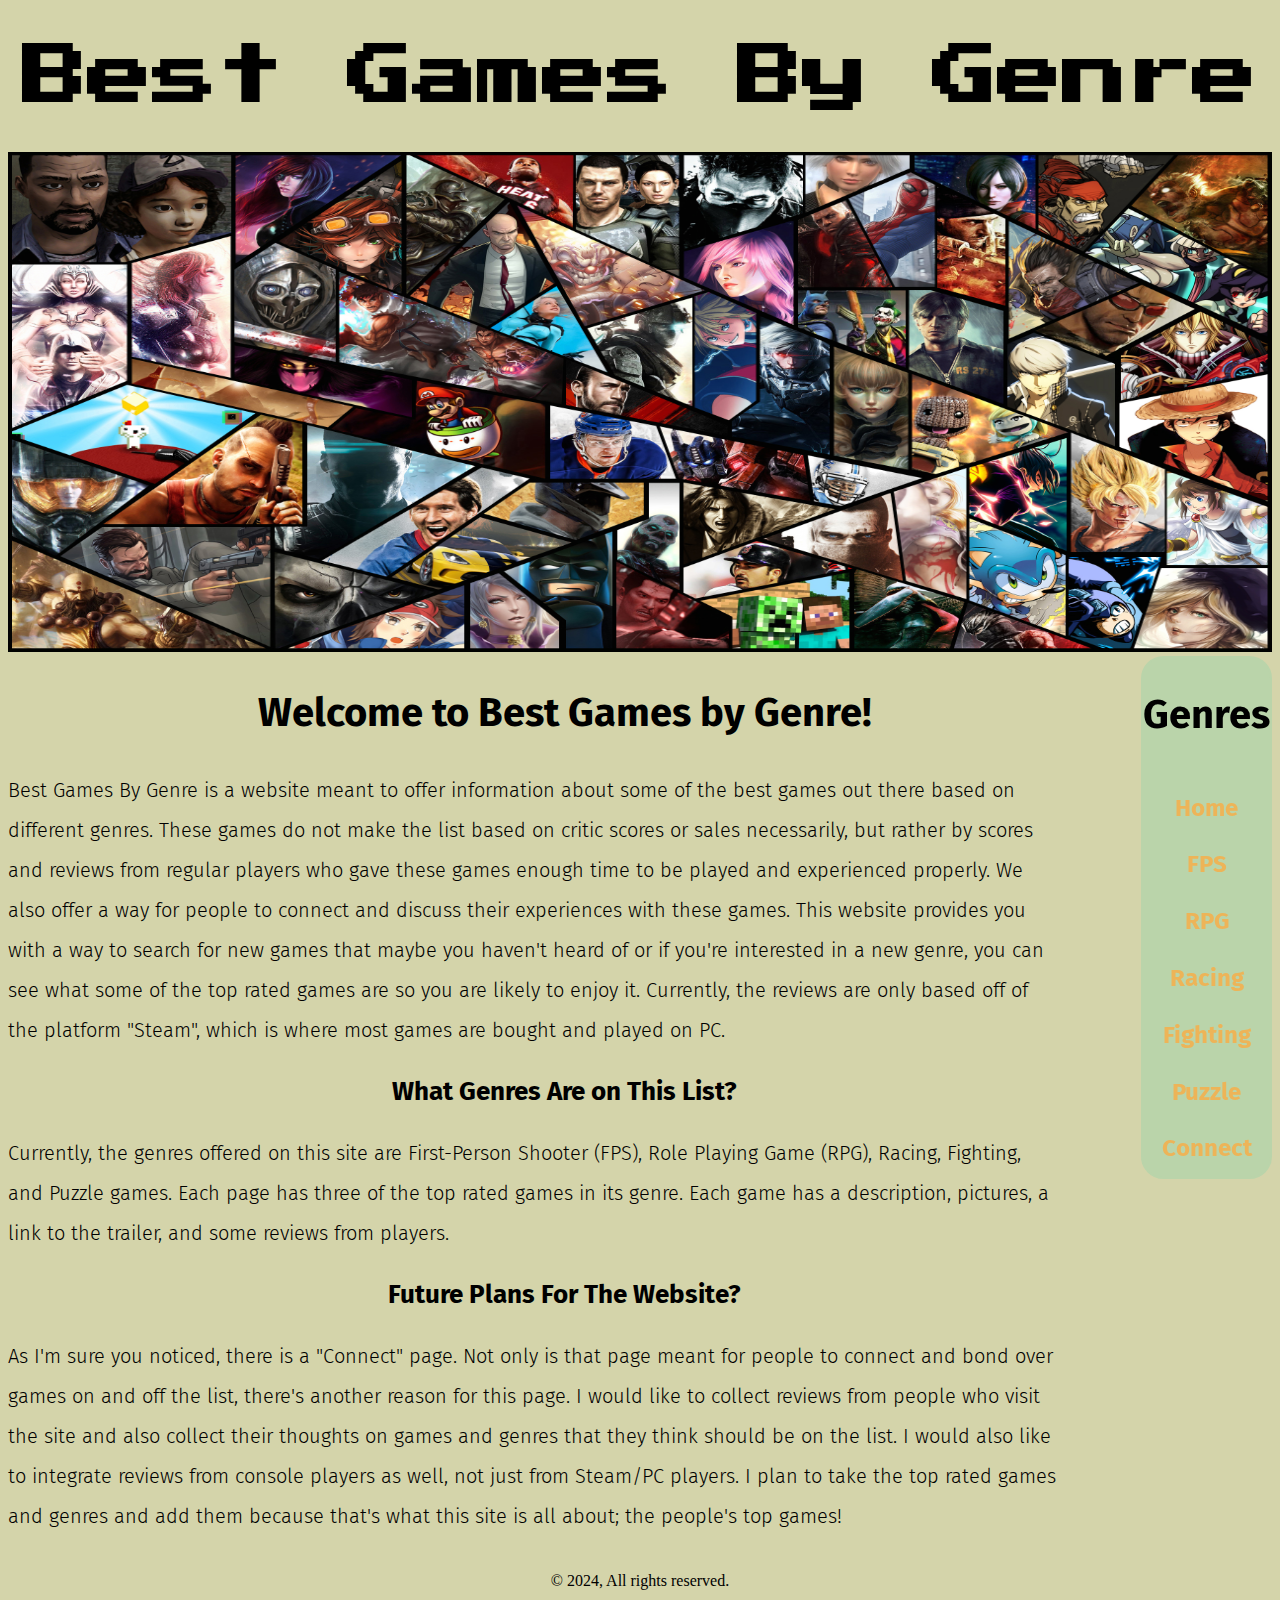
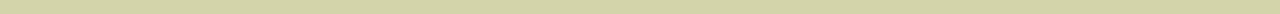
<file: index.html>
<!DOCTYPE html>
<html lang="en">
    <head>
        <meta charset="utf-8">
        <title>Best Games By Genre</title>
        <link rel="stylesheet" href="style.css">
    </head>	
    <body>
        <header>
			<h1>Best Games By Genre</h1>
			<img class="headerpic" src="Home Header Image.jpeg" alt="Header Image">
		</header>
		<main>
			<div class="content">
				<h2>Welcome to Best Games by Genre!</h2>
				<p>
				Best Games By Genre is a website meant to offer information about some of the best games out there based on different genres. These games do not make the list based on critic scores or sales necessarily, but rather by scores and reviews from regular players who gave these games enough time to be played and experienced properly. We also offer a way for people to connect and discuss their experiences with these games. This website provides you with a way to search for new games that maybe you haven't heard of or if you're interested in a new genre, you can see what some of the top rated games are so you are likely to enjoy it. Currently, the reviews are only based off of the platform "Steam", which is where most games are bought and played on PC.
				</p>
				<h3>What Genres Are on This List?</h3>
				<p>
				Currently, the genres offered on this site are First-Person Shooter (FPS), Role Playing Game (RPG), Racing, Fighting, and Puzzle games. Each page has three of the top rated games in its genre. Each game has a description, pictures, a link to the trailer, and some reviews from players.
				</p>
				<h3>Future Plans For The Website?</h3>
				<p>
				As I'm sure you noticed, there is a "Connect" page. Not only is that page meant for people to connect and bond over games on and off the list, there's another reason for this page. I would like to collect reviews from people who visit the site and also collect their thoughts on games and genres that they think should be on the list. I would also like to integrate reviews from console players as well, not just from Steam/PC players. I plan to take the top rated games and genres and add them because that's what this site is all about; the people's top games!
				</p>
			</div>
			<nav class="genres">		
				<h2>Genres</h2>
				<a href="index.html">Home</a>
				<a href="FPS.html">FPS</a>
				<a href="RPG.html">RPG</a>
				<a href="Racing.html">Racing</a>
				<a href="Fighting.html">Fighting</a>
				<a href="Puzzle.html">Puzzle</a>
				<a href="Connect.html">Connect</a>
			</nav>
		</main>
	
		<footer>&copy; 2024, All rights reserved.</footer>
    </body>
	
</html>
</file>
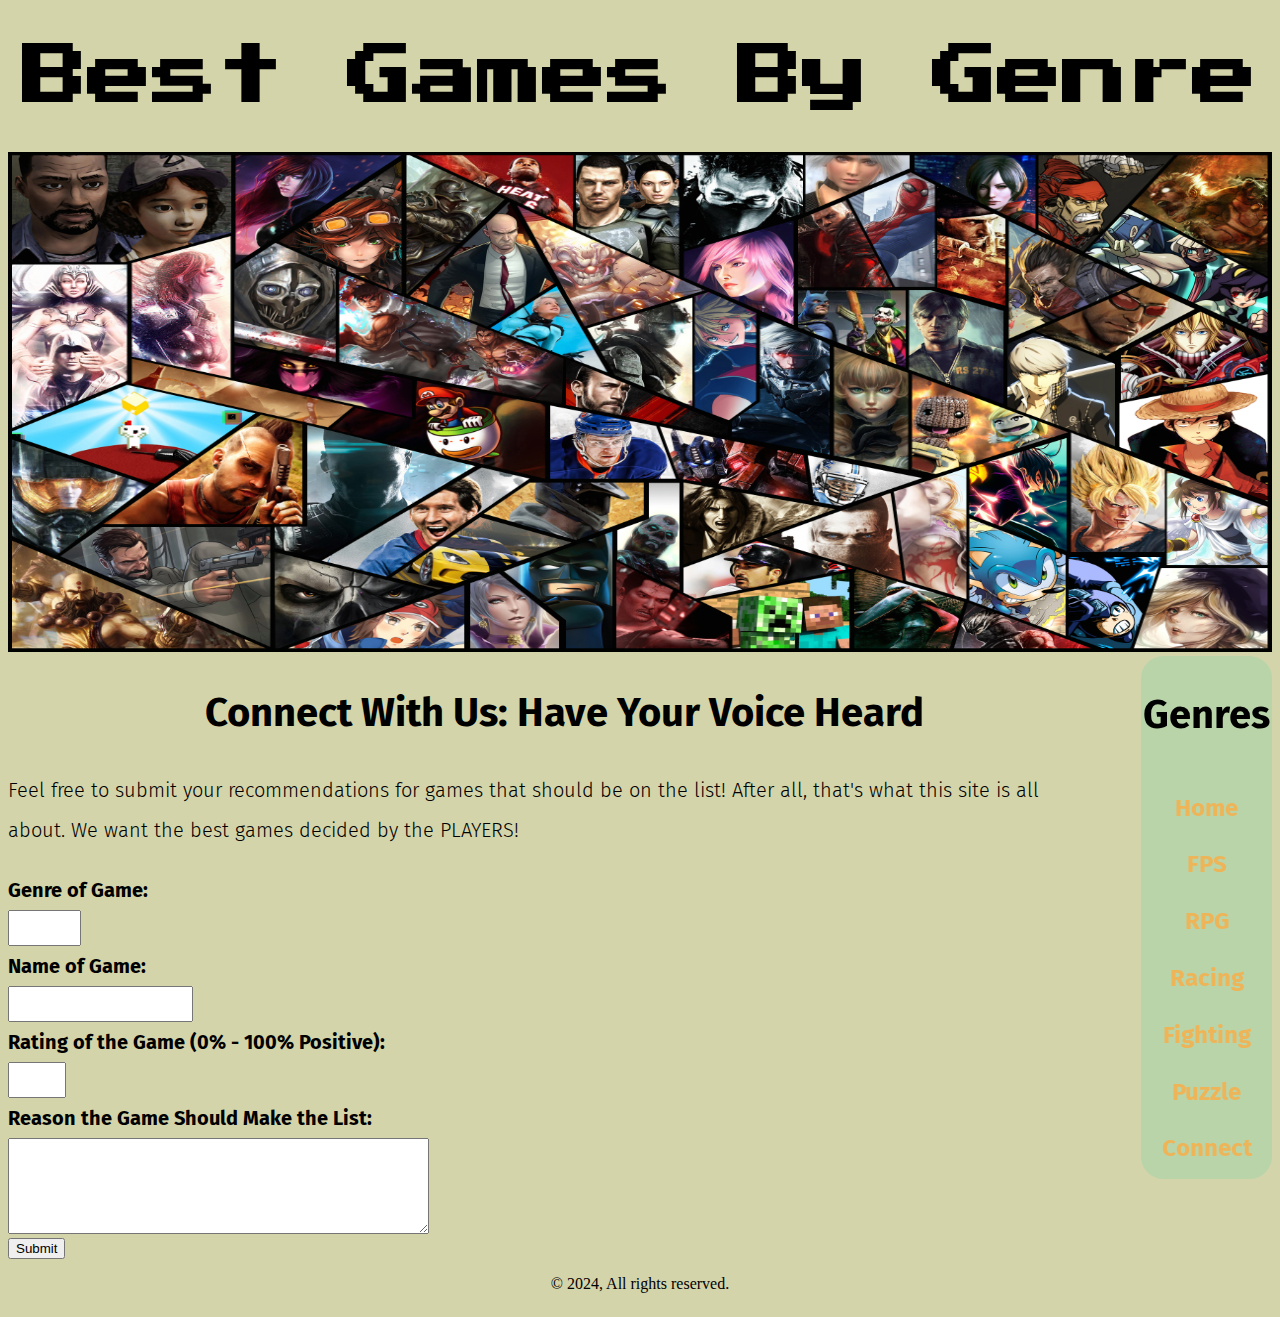
<file: Connect.html>
<!DOCTYPE html>
<html lang="en">
    <head>
        <meta charset="utf-8">
        <title>Best Games By Genre</title>
        <link rel="stylesheet" href="style.css">
    </head>	
    <body>
        <header>
			<h1>Best Games By Genre</h1>
			<img class="headerpic" src="Home Header Image.jpeg" alt="Header Image">
		</header>
		<main>
			<div class="content">
				<h2>Connect With Us: Have Your Voice Heard</h2>
				<p>
				Feel free to submit your recommendations for games that should be on the list! After all, that's what this site is all about. We want the best games decided by the PLAYERS!
				</p>
				<form action="SubmissionMessage.html" method="post">
					<label for="genre">Genre of Game:</label>
					<br>
					<input type="text" id="genre" list="genreList" name="genre" required>
					<datalist id="genreList">
						<option value="FPS" />
						<option value="RPG" />
						<option value="Racing" />
						<option value="Fighting" />
						<option value="Puzzle" />
					</datalist>
					<br>
					<label for="game">Name of Game:</label>
					<br>
					<input type="text" id="game" name="game" required>
					<br>
					<label for="gameRating">Rating of the Game (0% - 100% Positive):</label>
					<br>
					<input type="text" inputmode="numeric" id="rating" name="rating" pattern="^\d{3,4}$" required>
					<br>
					<label for="message">Reason the Game Should Make the List:</label>
					<br>
					<textarea id="message" name="message" rows="6" cols="50" required></textarea>
					<br>				
					<input type="submit" value="Submit">
				</form>
			</div>
			<nav class="genres">		
				<h2>Genres</h2>
				<a href="index.html">Home</a>
				<a href="FPS.html">FPS</a>
				<a href="RPG.html">RPG</a>
				<a href="Racing.html">Racing</a>
				<a href="Fighting.html">Fighting</a>
				<a href="Puzzle.html">Puzzle</a>
				<a href="Connect.html">Connect</a
			</nav>
		</main>
	
		<footer>&copy; 2024, All rights reserved.</footer>
    </body>
	
</html>
</file>
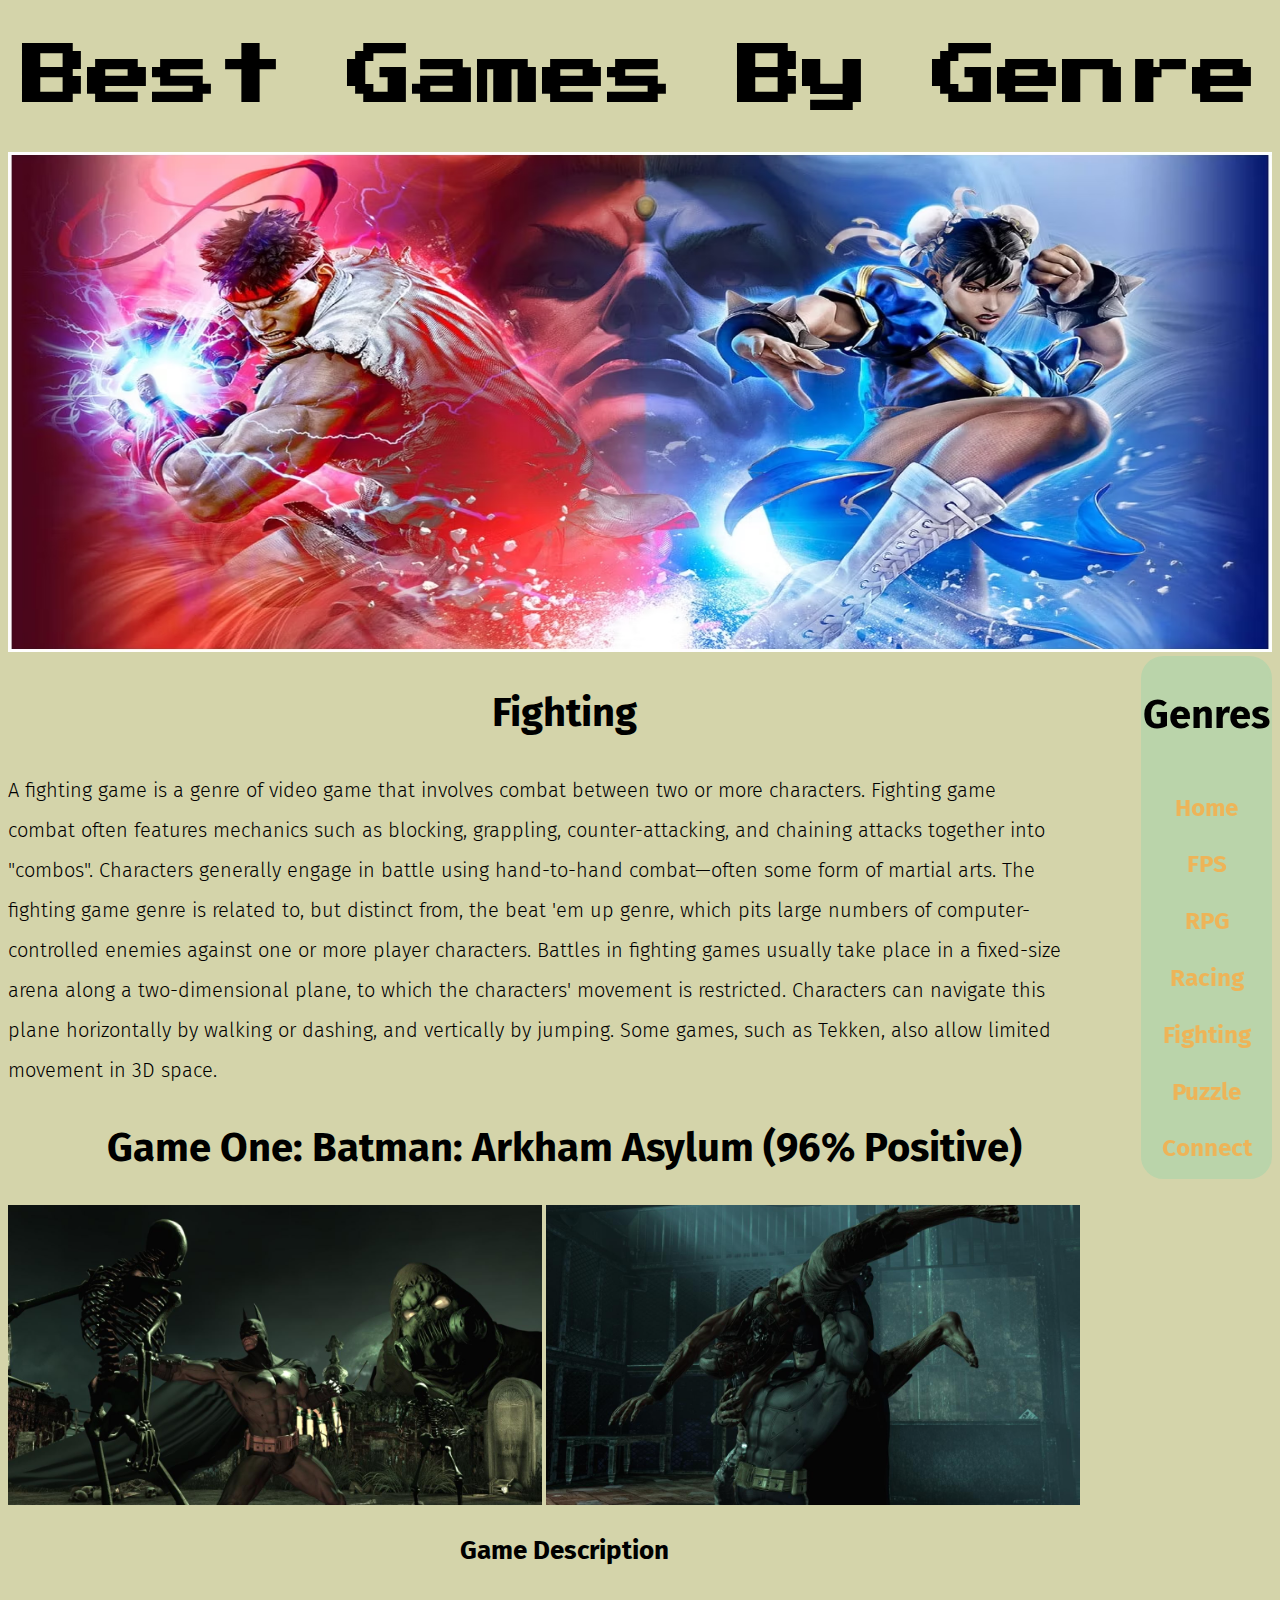
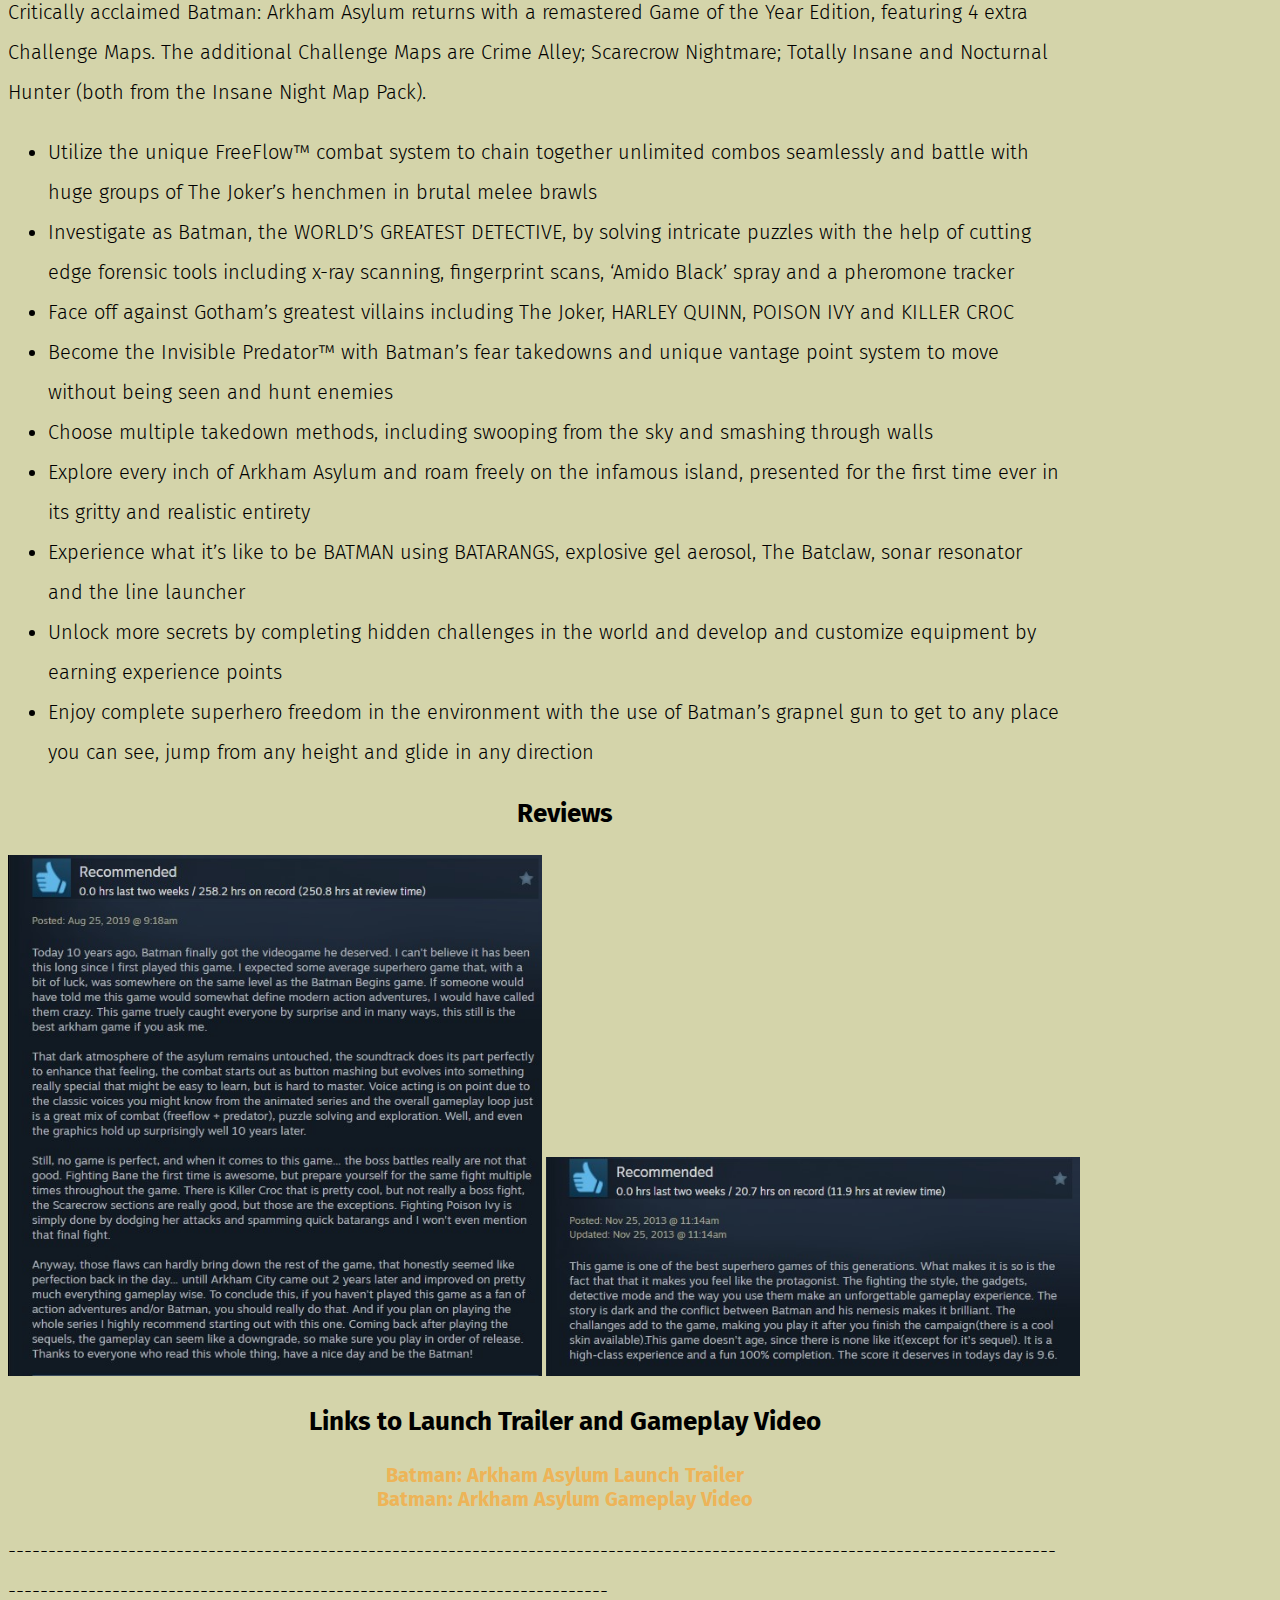
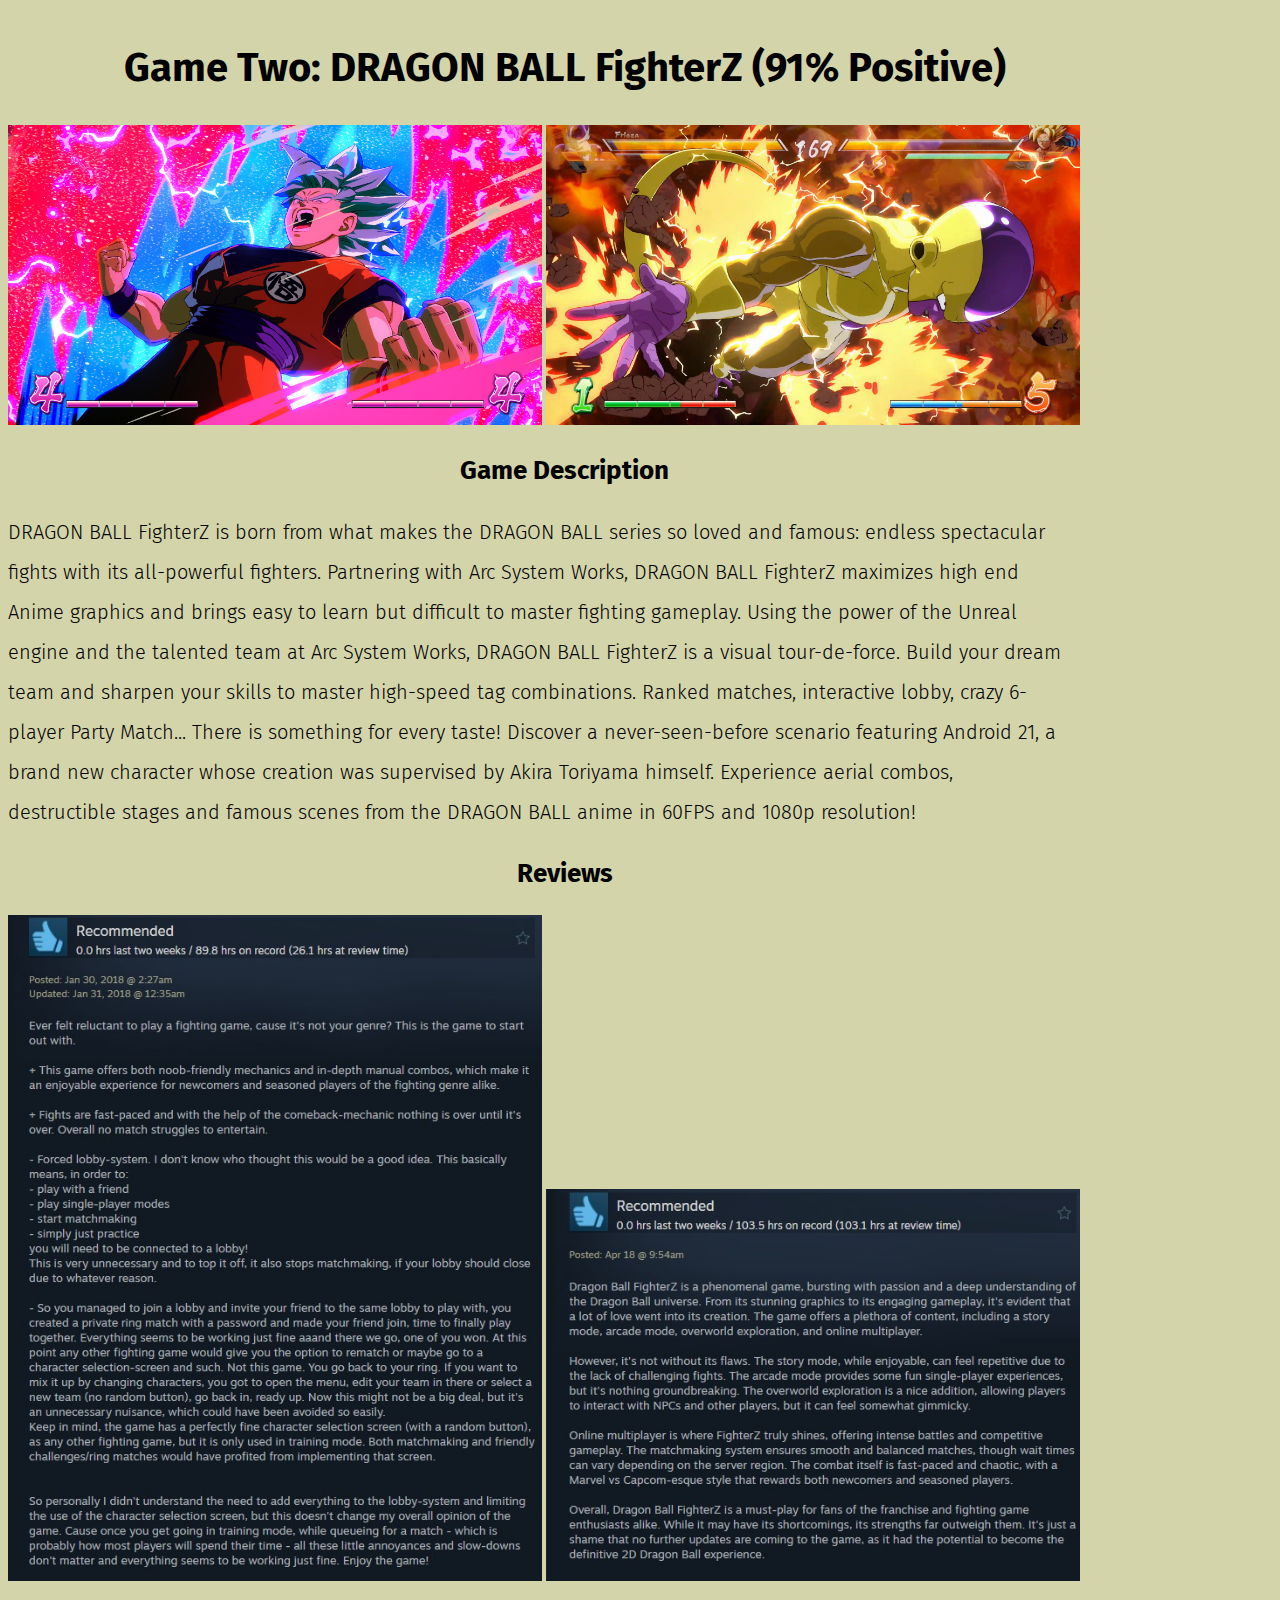
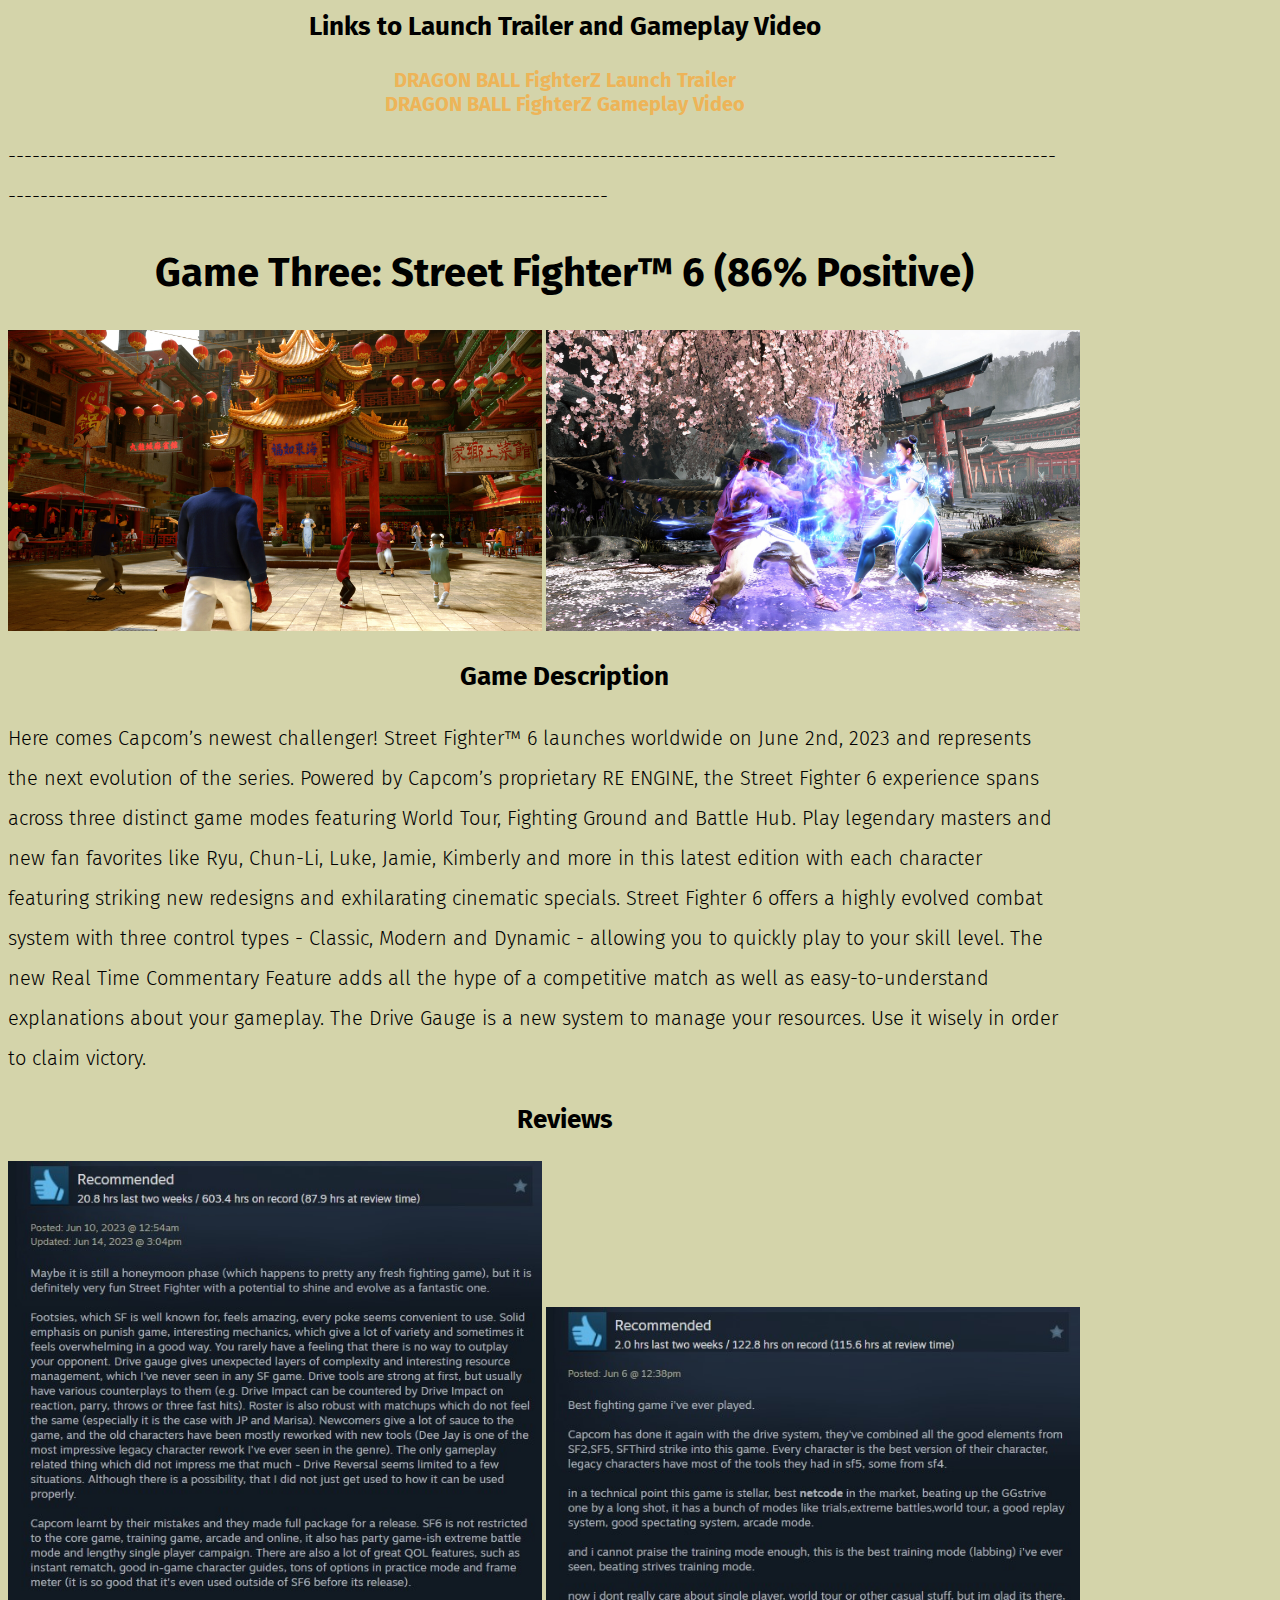
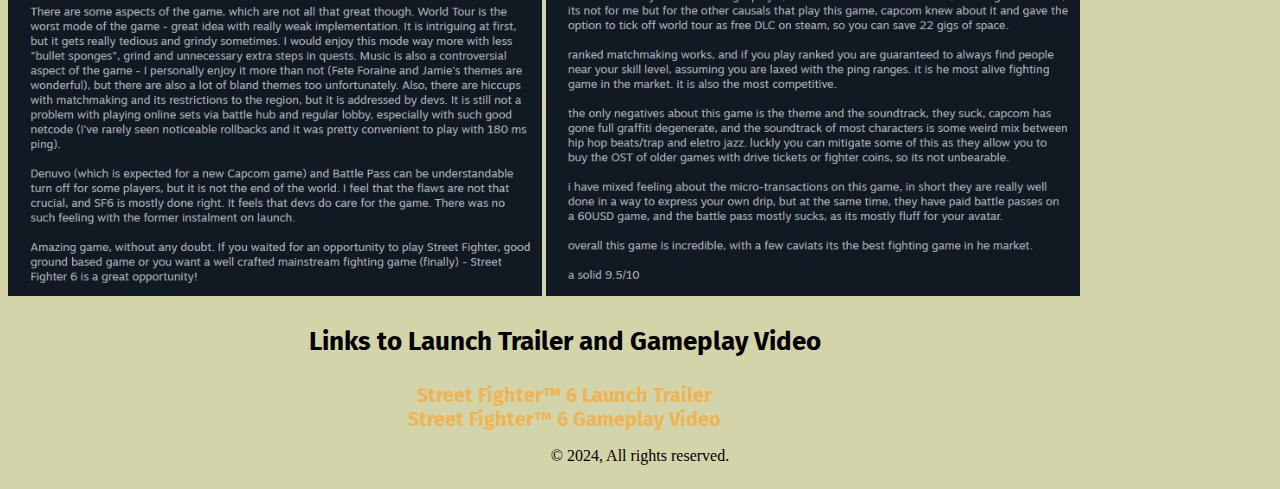
<file: Fighting.html>
<!DOCTYPE html>
<html lang="en">
    <head>
        <meta charset="utf-8">
        <title>Best Games By Genre</title>
        <link rel="stylesheet" href="style.css">
		<script src="images.js"></script>
    </head>
	
    <body>
        <header>
			<h1>Best Games By Genre</h1>
			<img class="headerpic" src="Fighting/fighting header pic.avif" alt="Fighting Header">
		</header>
		<main>
			<div id="lightbox" class="lightbox">
				<span class="close">&times;</span>
				<img class="lightbox-content" id="lightbox-img">
			</div>
			<div class="content">
				<h2>Fighting</h2>
				<p>
				A fighting game is a genre of video game that involves combat between two or more characters. Fighting game combat often features mechanics such as blocking, grappling, counter-attacking, and chaining attacks together into "combos". Characters generally engage in battle using hand-to-hand combat—often some form of martial arts. The fighting game genre is related to, but distinct from, the beat 'em up genre, which pits large numbers of computer-controlled enemies against one or more player characters. Battles in fighting games usually take place in a fixed-size arena along a two-dimensional plane, to which the characters' movement is restricted. Characters can navigate this plane horizontally by walking or dashing, and vertically by jumping. Some games, such as Tekken, also allow limited movement in 3D space.
				</p>
				<h2>Game One: Batman: Arkham Asylum (96% Positive)</h2>
				<img class="clickable" src="Fighting/batman 1.jpg" alt="batman">
				<img class="clickable" src="Fighting/batman 2.jpg" alt="batman 2">
				<h3>Game Description</h3>
				<p>
				Critically acclaimed Batman: Arkham Asylum returns with a remastered Game of the Year Edition, featuring 4 extra Challenge Maps. The additional Challenge Maps are Crime Alley; Scarecrow Nightmare; Totally Insane and Nocturnal Hunter (both from the Insane Night Map Pack).
				</p>
				<ul>
					<li>Utilize the unique FreeFlow™ combat system to chain together unlimited combos seamlessly and battle with huge groups of The Joker’s henchmen in brutal melee brawls</li>
					<li>Investigate as Batman, the WORLD’S GREATEST DETECTIVE, by solving intricate puzzles with the help of cutting edge forensic tools including x-ray scanning, fingerprint scans, ‘Amido Black’ spray and a pheromone tracker</li>
					<li>Face off against Gotham’s greatest villains including The Joker, HARLEY QUINN, POISON IVY and KILLER CROC</li>
					<li>Become the Invisible Predator™ with Batman’s fear takedowns and unique vantage point system to move without being seen and hunt enemies</li>
					<li>Choose multiple takedown methods, including swooping from the sky and smashing through walls</li>
					<li>Explore every inch of Arkham Asylum and roam freely on the infamous island, presented for the first time ever in its gritty and realistic entirety</li>
					<li>Experience what it’s like to be BATMAN using BATARANGS, explosive gel aerosol, The Batclaw, sonar resonator and the line launcher</li>
					<li>Unlock more secrets by completing hidden challenges in the world and develop and customize equipment by earning experience points</li>
					<li>Enjoy complete superhero freedom in the environment with the use of Batman’s grapnel gun to get to any place you can see, jump from any height and glide in any direction</li>
				</ul>
				<h3>Reviews</h3>
				<img class="clickable" src="Fighting/batman review 1.jpg" alt="batman review 1">
				<img class="clickable" src="Fighting/batman review 2.jpg" alt="batman review 2">
				<h3>Links to Launch Trailer and Gameplay Video</h3>
				<a href="https://www.youtube.com/watch?v=T8bu2Y_cZb8">Batman: Arkham Asylum Launch Trailer</a>
				<a href="https://www.youtube.com/watch?v=Ut5x6JbFrUU">Batman: Arkham Asylum Gameplay Video</a>
				
				<p>[base64]</p>
				
				<h2>Game Two: DRAGON BALL FighterZ (91% Positive)</h2>
				<img class="clickable" src="Fighting/db 1.jpg" alt="db 1">
				<img class="clickable" src="Fighting/db 2.jpg" alt="db 2">
				<h3>Game Description</h3>
				<p>
				DRAGON BALL FighterZ is born from what makes the DRAGON BALL series so loved and famous: endless spectacular fights with its all-powerful fighters. Partnering with Arc System Works, DRAGON BALL FighterZ maximizes high end Anime graphics and brings easy to learn but difficult to master fighting gameplay. Using the power of the Unreal engine and the talented team at Arc System Works, DRAGON BALL FighterZ is a visual tour-de-force. Build your dream team and sharpen your skills to master high-speed tag combinations. Ranked matches, interactive lobby, crazy 6-player Party Match... There is something for every taste! Discover a never-seen-before scenario featuring Android 21, a brand new character whose creation was supervised by Akira Toriyama himself. Experience aerial combos, destructible stages and famous scenes from the DRAGON BALL anime in 60FPS and 1080p resolution!
				</p>
				<h3>Reviews</h3>
				<img class="clickable" src="Fighting/db review 1.jpg" alt="db review 1">
				<img class="clickable" src="Fighting/db review 2.jpg" alt="db review 2">
				<h3>Links to Launch Trailer and Gameplay Video</h3>
				<a href="https://www.youtube.com/watch?v=BnyUyug0li8">DRAGON BALL FighterZ Launch Trailer</a>
				<a href="https://www.youtube.com/watch?v=q2_CwrlUKDc">DRAGON BALL FighterZ Gameplay Video</a>
				
				<p>[base64]</p>
				
				<h2>Game Three: Street Fighter™ 6 (86% Positive)</h2>
				<img class="clickable" src="Fighting/sf 1.jpg" alt="sf">
				<img class="clickable" src="Fighting/sf 2.jpg" alt="sf 2">
				<h3>Game Description</h3>
				<p>
				Here comes Capcom’s newest challenger! Street Fighter™ 6 launches worldwide on June 2nd, 2023 and represents the next evolution of the series. Powered by Capcom’s proprietary RE ENGINE, the Street Fighter 6 experience spans across three distinct game modes featuring World Tour, Fighting Ground and Battle Hub. Play legendary masters and new fan favorites like Ryu, Chun-Li, Luke, Jamie, Kimberly and more in this latest edition with each character featuring striking new redesigns and exhilarating cinematic specials. Street Fighter 6 offers a highly evolved combat system with three control types - Classic, Modern and Dynamic - allowing you to quickly play to your skill level. The new Real Time Commentary Feature adds all the hype of a competitive match as well as easy-to-understand explanations about your gameplay. The Drive Gauge is a new system to manage your resources. Use it wisely in order to claim victory.
				</p>
				<h3>Reviews</h3>
				<img class="clickable" src="Fighting/sf review 1.jpg" alt="sf review 1">
				<img class="clickable" src="Fighting/sf review 2.jpg" alt="sf review 2">
				<h3>Links to Launch Trailer and Gameplay Video</h3>
				<a href="https://www.youtube.com/watch?v=4EnsDg6DCTE">Street Fighter™ 6 Launch Trailer</a>
				<a href="https://www.youtube.com/watch?v=cP6ocrEXank">Street Fighter™ 6 Gameplay Video</a>
			</div>
			<nav class="genres">		
				<h2>Genres</h2>
				<a href="index.html">Home</a>
				<a href="FPS.html">FPS</a>
				<a href="RPG.html">RPG</a>
				<a href="Racing.html">Racing</a>
				<a href="Fighting.html">Fighting</a>
				<a href="Puzzle.html">Puzzle</a>
				<a href="Connect.html">Connect</a
			</nav>			
		</main>
	
		<footer>&copy; 2024, All rights reserved.</footer>
    </body>
	
</html>
</file>
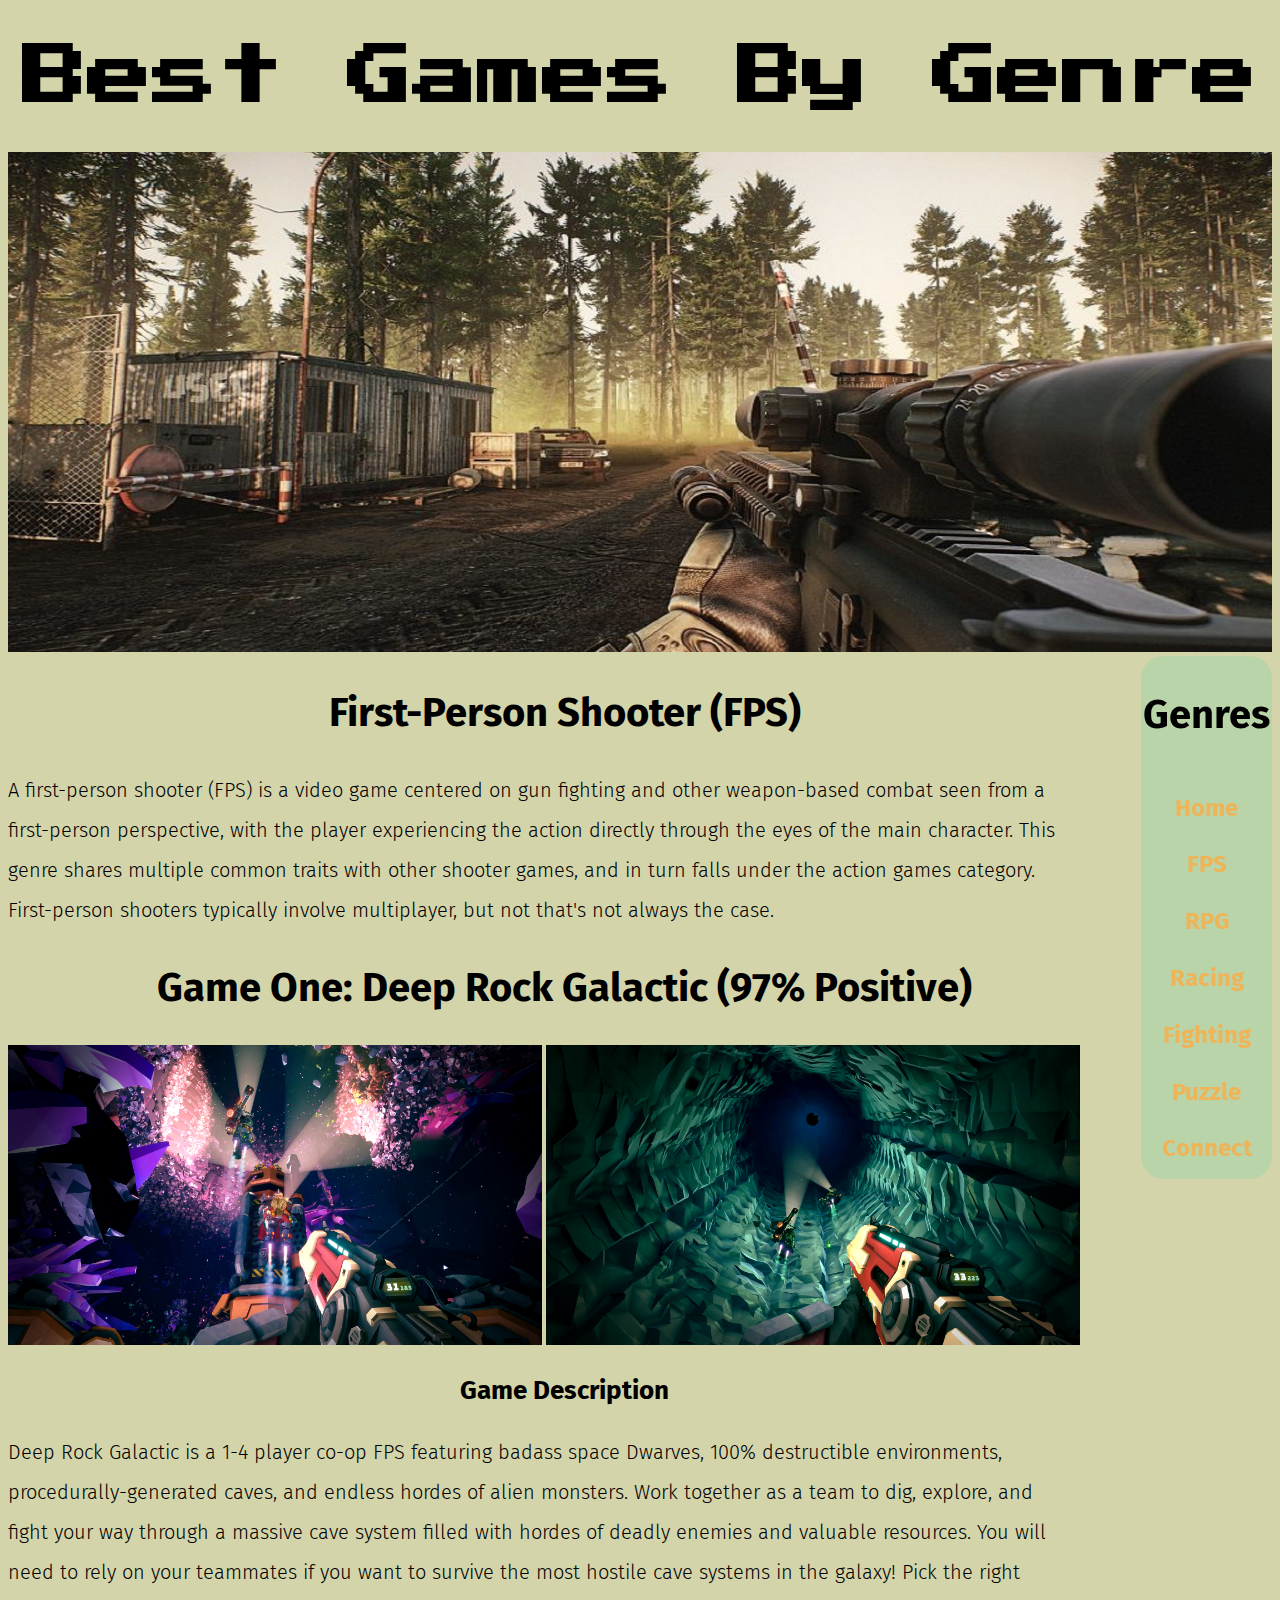
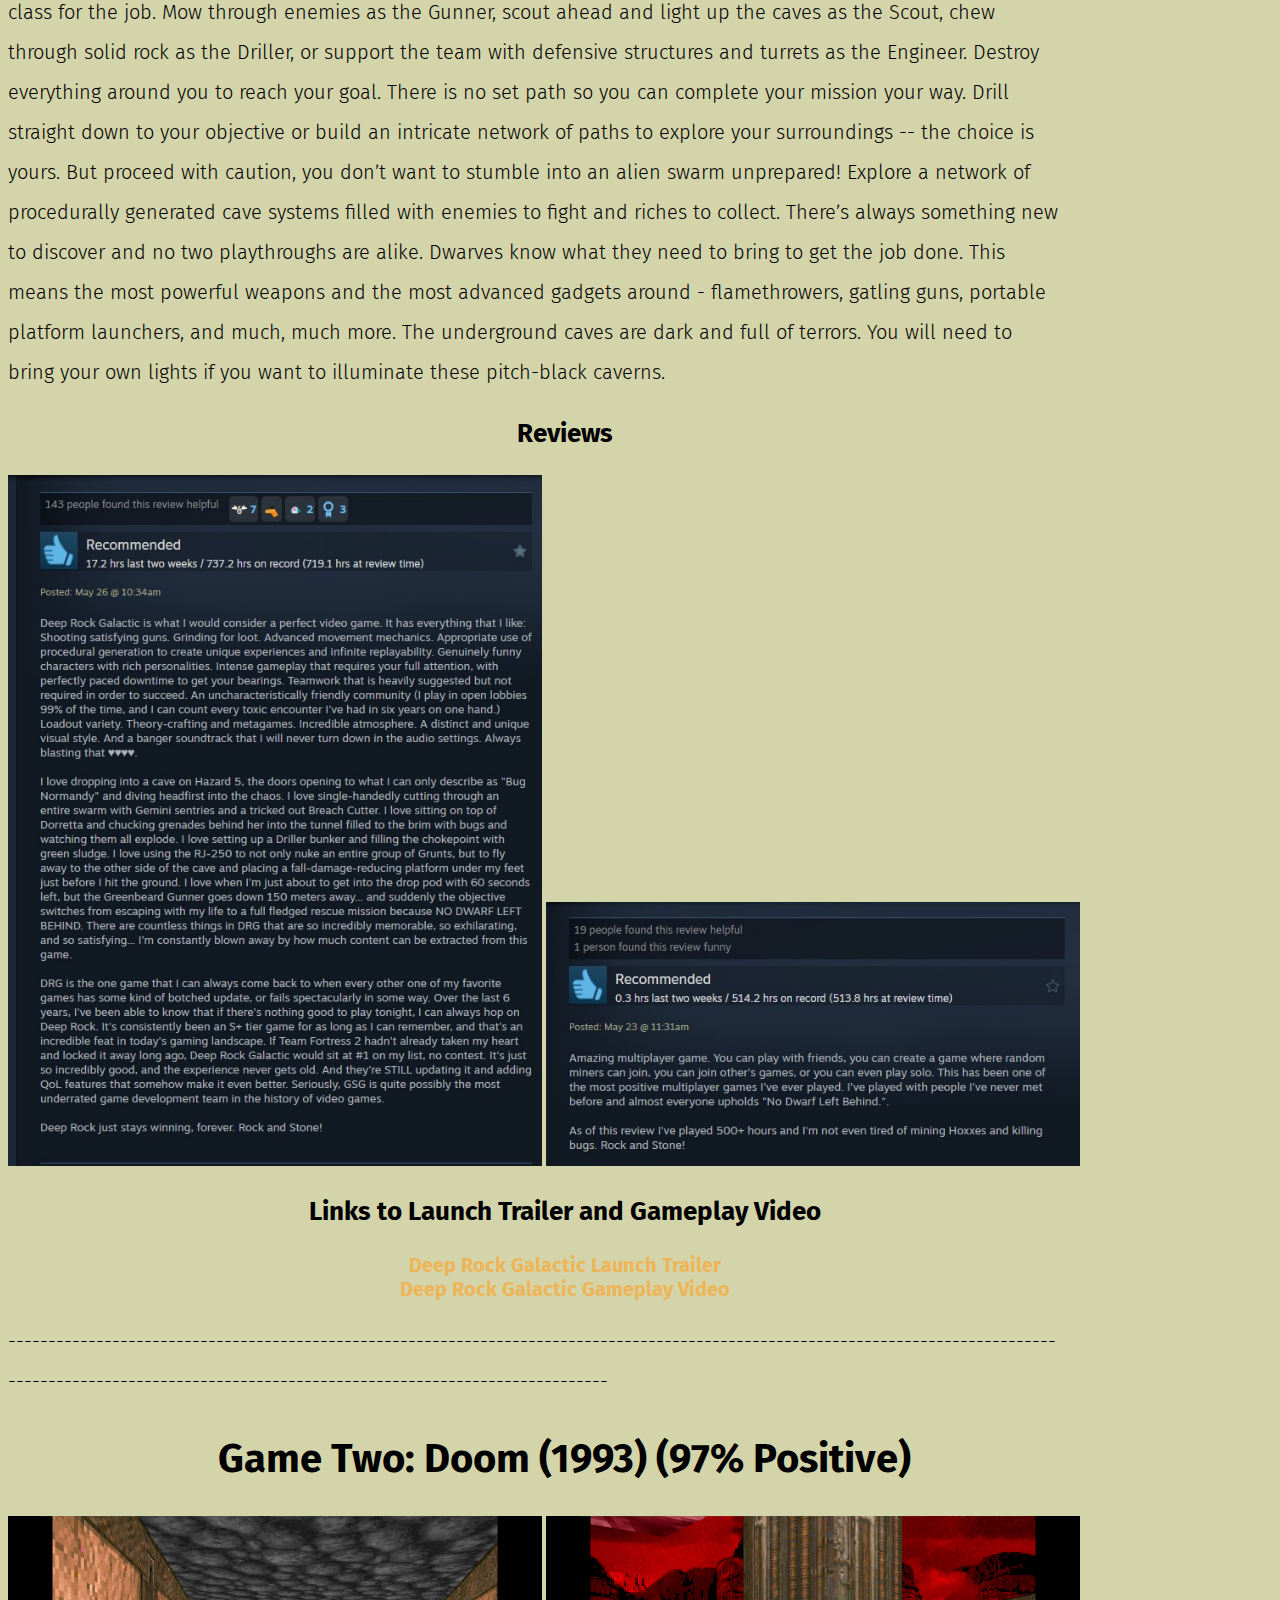
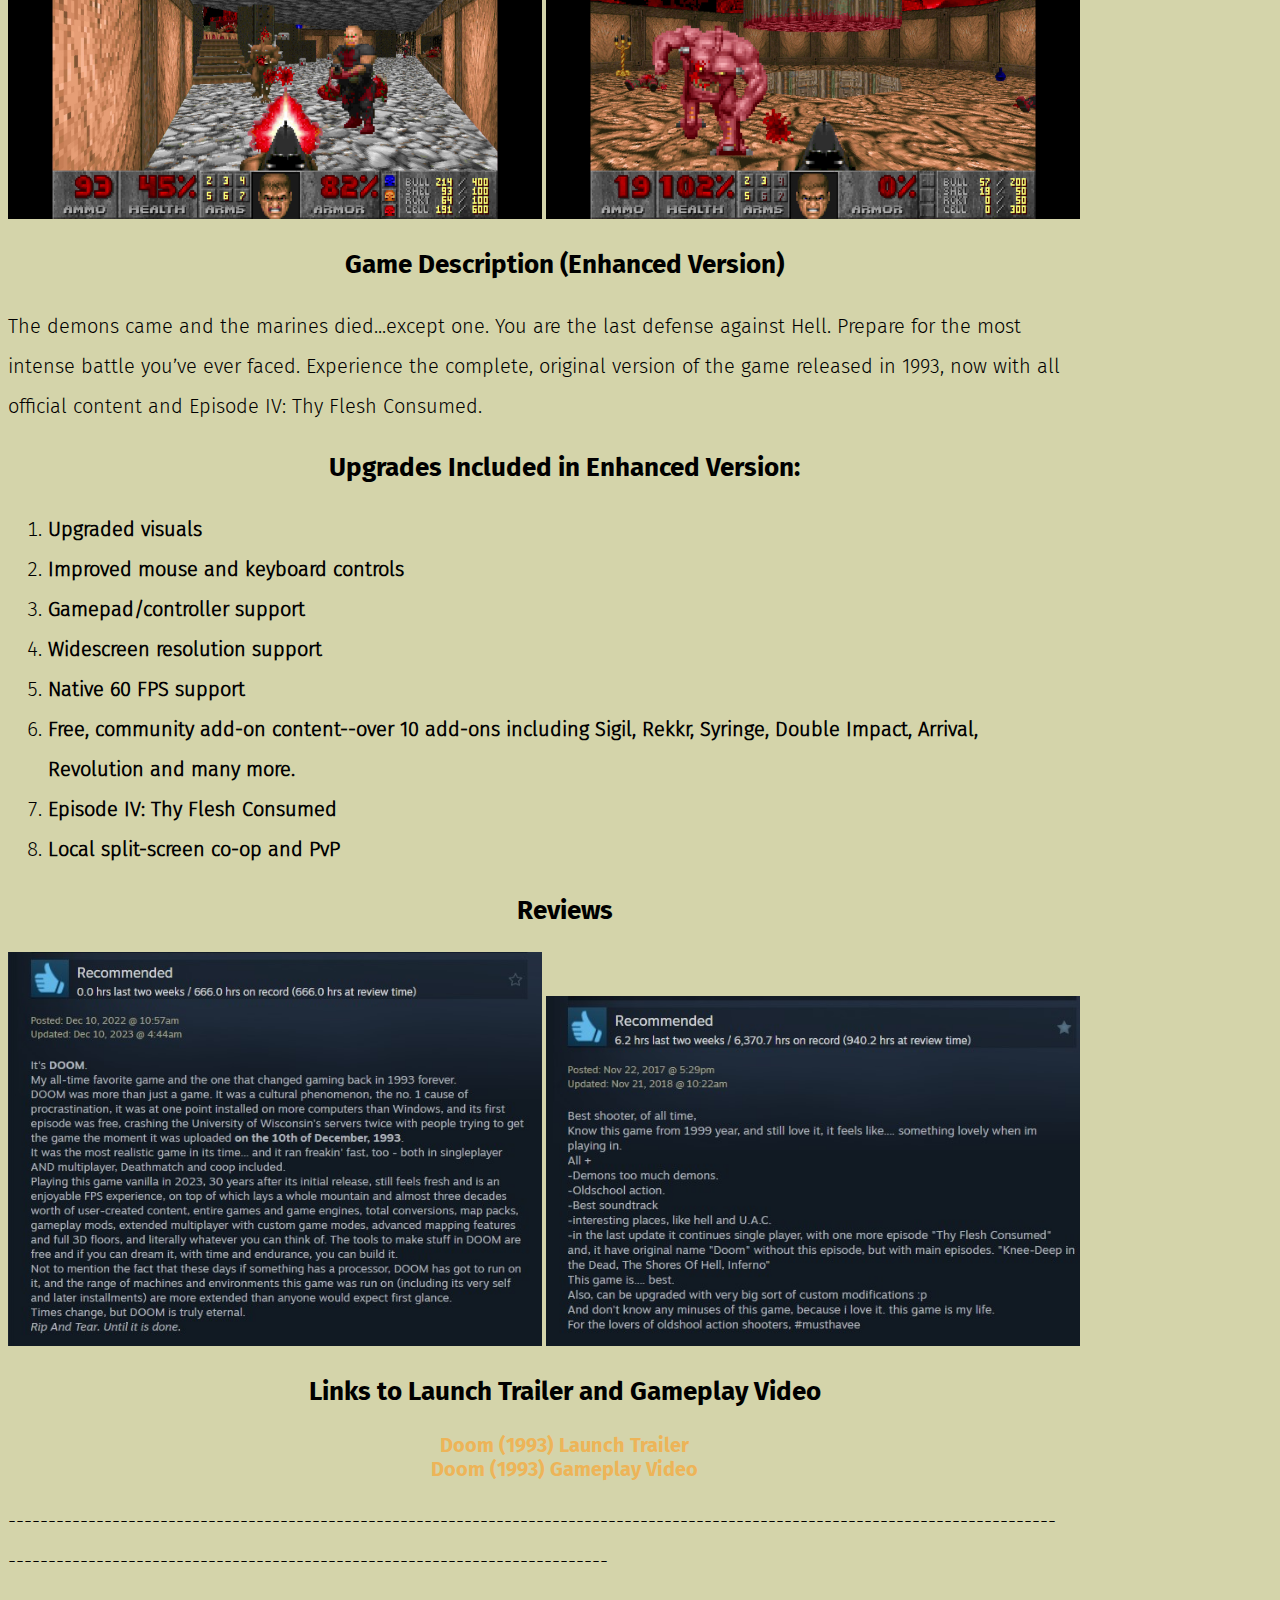
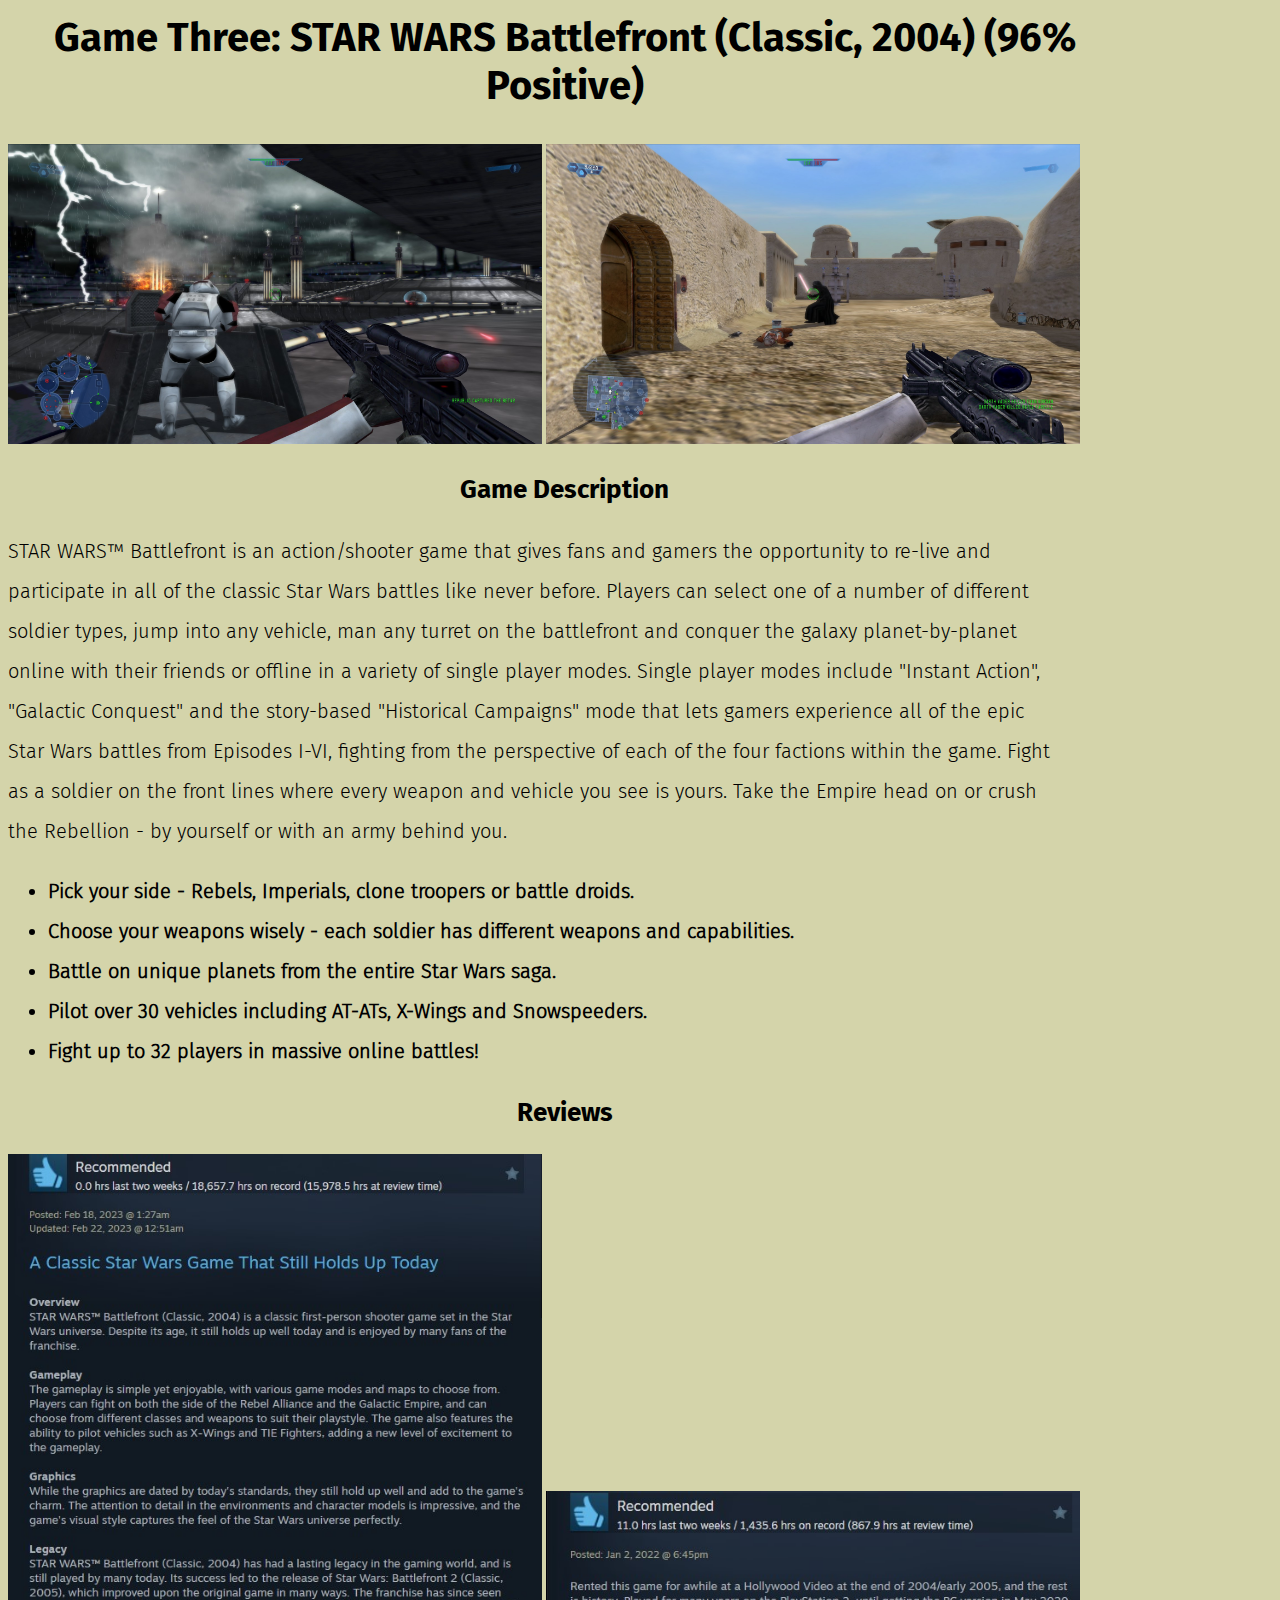
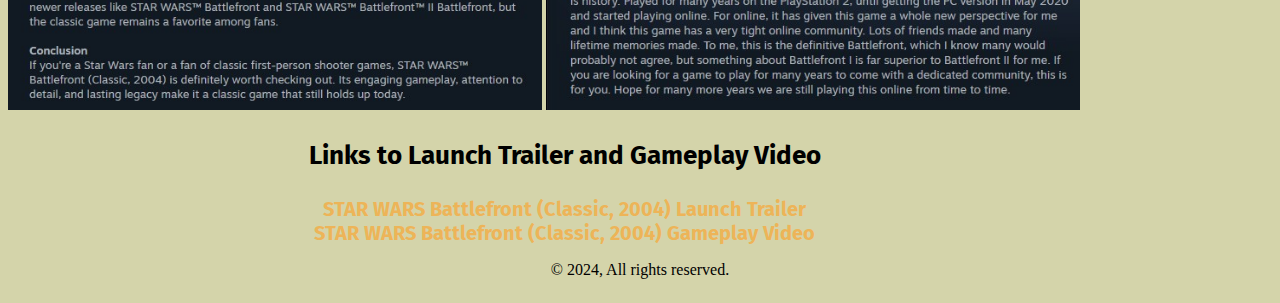
<file: FPS.html>
<!DOCTYPE html>
<html lang="en">
    <head>
        <meta charset="utf-8">
        <title>Best Games By Genre</title>
        <link rel="stylesheet" href="style.css">
		<script src="images.js"></script>
    </head>
	
    <body>
        <header>
			<h1>Best Games By Genre</h1>
			<img class="headerpic" src="FPS/FPS header pic.jpg" alt="FPS Header">
		</header>
		<main>
			<div id="lightbox" class="lightbox">
				<span class="close">&times;</span>
				<img class="lightbox-content" id="lightbox-img">
			</div>
			<div class="content">
				<h2>First-Person Shooter (FPS)</h2>
				<p>
				A first-person shooter (FPS) is a video game centered on gun fighting and other weapon-based combat seen from a first-person perspective, with the player experiencing the action directly through the eyes of the main character. This genre shares multiple common traits with other shooter games, and in turn falls under the action games category. First-person shooters typically involve multiplayer, but not that's not always the case.
				</p>
				<h2>Game One: Deep Rock Galactic (97% Positive)</h2>
				<img class="clickable" src="FPS/deep rock galactic.jpg" alt="drg">
				<img class="clickable" src="FPS/deep rock galactic 2.jpg" alt="drg2">
				<h3>Game Description</h3>
				<p>
				Deep Rock Galactic is a 1-4 player co-op FPS featuring badass space Dwarves, 100% destructible environments, procedurally-generated caves, and endless hordes of alien monsters. Work together as a team to dig, explore, and fight your way through a massive cave system filled with hordes of deadly enemies and valuable resources. You will need to rely on your teammates if you want to survive the most hostile cave systems in the galaxy! Pick the right class for the job. Mow through enemies as the Gunner, scout ahead and light up the caves as the Scout, chew through solid rock as the Driller, or support the team with defensive structures and turrets as the Engineer. Destroy everything around you to reach your goal. There is no set path so you can complete your mission your way. Drill straight down to your objective or build an intricate network of paths to explore your surroundings -- the choice is yours. But proceed with caution, you don’t want to stumble into an alien swarm unprepared! Explore a network of procedurally generated cave systems filled with enemies to fight and riches to collect. There’s always something new to discover and no two playthroughs are alike. Dwarves know what they need to bring to get the job done. This means the most powerful weapons and the most advanced gadgets around - flamethrowers, gatling guns, portable platform launchers, and much, much more. The underground caves are dark and full of terrors. You will need to bring your own lights if you want to illuminate these pitch-black caverns.
				</p>
				<h3>Reviews</h3>
				<img class="clickable" src="FPS/drg review 1.jpg" alt="drg review 1">
				<img class="clickable" src="FPS/drg review 2.jpg" alt="drg review 2">
				<h3>Links to Launch Trailer and Gameplay Video</h3>
				<a href="https://www.youtube.com/watch?v=k4m_5JYrAGM">Deep Rock Galactic Launch Trailer</a>
				<a href="https://www.youtube.com/watch?v=1FaT_khr48U">Deep Rock Galactic Gameplay Video</a>
				
				<p>[base64]</p>
				
				<h2>Game Two: Doom (1993) (97% Positive)</h2>
				<img class="clickable" src="FPS/doom pic 1.jpg" alt="doom">
				<img class="clickable" src="FPS/doom pic 2.jpg" alt="doom2">
				<h3>Game Description (Enhanced Version)</h3>
				<p>
				The demons came and the marines died...except one. You are the last defense against Hell. Prepare for the most intense battle you’ve ever faced. Experience the complete, original version of the game released in 1993, now with all official content and Episode IV: Thy Flesh Consumed.
				</p>
				<h3>Upgrades Included in Enhanced Version:</h3>
				<ol>
					<li><strong>Upgraded visuals</strong></li>
					<li><strong>Improved mouse and keyboard controls</strong></li>
					<li><strong>Gamepad/controller support</strong></li>
					<li><strong>Widescreen resolution support</strong></li>
					<li><strong>Native 60 FPS support</strong></li>
					<li><strong>Free, community add-on content--over 10 add-ons including Sigil, Rekkr, Syringe, Double Impact, Arrival, Revolution and many more.</strong></li>
					<li><strong>Episode IV: Thy Flesh Consumed</strong></li>
					<li><strong>Local split-screen co-op and PvP</strong></li>
				</ol>
				<h3>Reviews</h3>
				<img class="clickable" src="FPS/doom review 1.jpg" alt="doom review 1">
				<img class="clickable" src="FPS/doom review 2.jpg" alt="doom review 2">
				<h3>Links to Launch Trailer and Gameplay Video</h3>
				<a href="https://www.youtube.com/watch?v=BkaC1-QoraY">Doom (1993) Launch Trailer</a>
				<a href="https://www.youtube.com/watch?v=MnqLJpgq7jc">Doom (1993) Gameplay Video</a>
				
				<p>[base64]</p>
				
				<h2>Game Three: STAR WARS Battlefront (Classic, 2004) (96% Positive)</h2>
				<img class="clickable" src="FPS/star wars pic 1.jpg" alt="star wars">
				<img class="clickable" src="FPS/star wars pic 2.jpg" alt="star wars 2">
				<h3>Game Description</h3>
				<p>
				STAR WARS™ Battlefront is an action/shooter game that gives fans and gamers the opportunity to re-live and participate in all of the classic Star Wars battles like never before. Players can select one of a number of different soldier types, jump into any vehicle, man any turret on the battlefront and conquer the galaxy planet-by-planet online with their friends or offline in a variety of single player modes. Single player modes include "Instant Action", "Galactic Conquest" and the story-based "Historical Campaigns" mode that lets gamers experience all of the epic Star Wars battles from Episodes I-VI, fighting from the perspective of each of the four factions within the game. Fight as a soldier on the front lines where every weapon and vehicle you see is yours. Take the Empire head on or crush the Rebellion - by yourself or with an army behind you.
				</p>
				<ul>
					<li><strong>Pick your side - Rebels, Imperials, clone troopers or battle droids.</strong></li>
					<li><strong>Choose your weapons wisely - each soldier has different weapons and capabilities.</strong></li>
					<li><strong>Battle on unique planets from the entire Star Wars saga.</strong></li>
					<li><strong>Pilot over 30 vehicles including AT-ATs, X-Wings and Snowspeeders.</strong></li>
					<li><strong>Fight up to 32 players in massive online battles!</strong></li>

				</ul>
				<h3>Reviews</h3>
				<img class="clickable" src="FPS/star wars review 1.jpg" alt="star wars review 1">
				<img class="clickable" src="FPS/star wars review 2.jpg" alt="star wars review 2">
				<h3>Links to Launch Trailer and Gameplay Video</h3>
				<a href="https://www.youtube.com/watch?v=wsWuYGFxGR4">STAR WARS Battlefront (Classic, 2004) Launch Trailer</a>
				<a href="https://www.youtube.com/watch?v=OmprKFdl3d8&list=PLb-4t1-03HEf5wBpQDf_OY9qqVi0xGiv1">STAR WARS Battlefront (Classic, 2004) Gameplay Video</a>
			</div>
			<nav class="genres">		
				<h2>Genres</h2>
				<a href="index.html">Home</a>
				<a href="FPS.html">FPS</a>
				<a href="RPG.html">RPG</a>
				<a href="Racing.html">Racing</a>
				<a href="Fighting.html">Fighting</a>
				<a href="Puzzle.html">Puzzle</a>
				<a href="Connect.html">Connect</a
			</nav>
		</main>
	
		<footer>&copy; 2024, All rights reserved.</footer>
    </body>
	
</html>
</file>
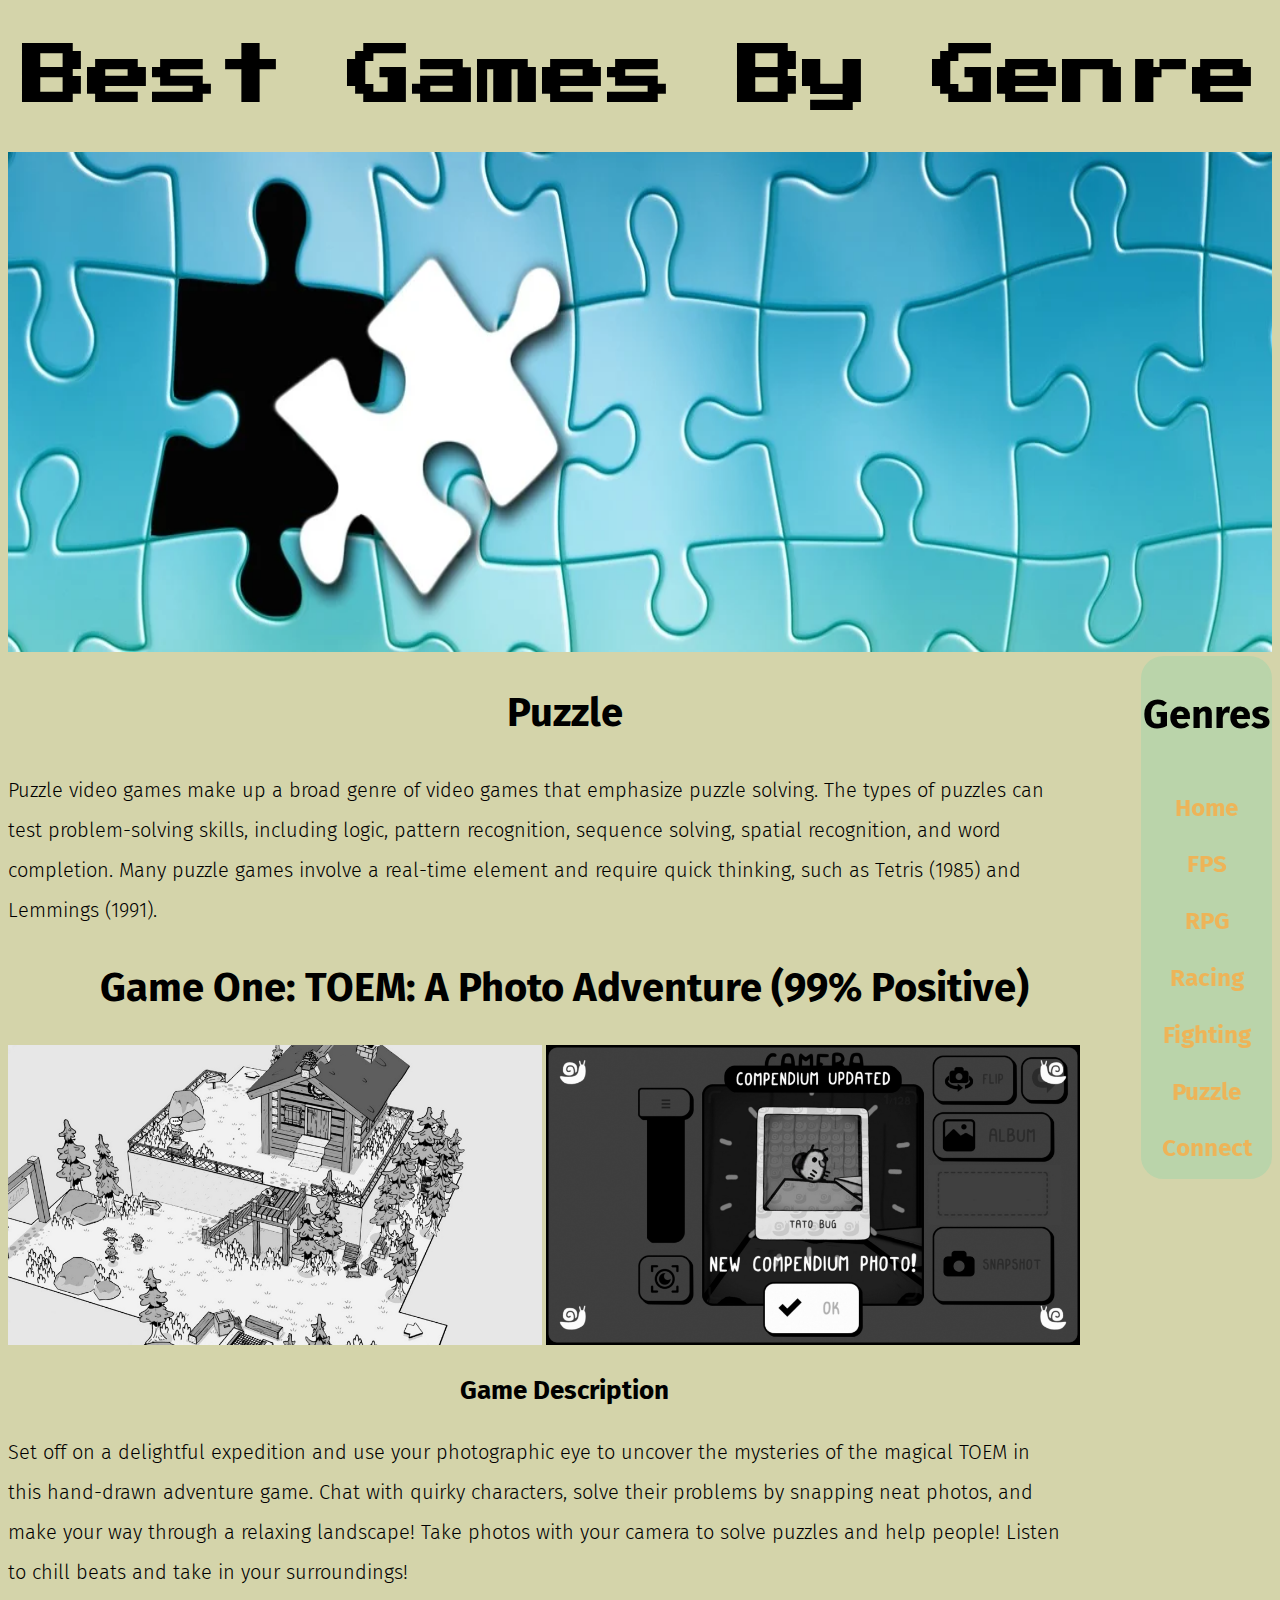
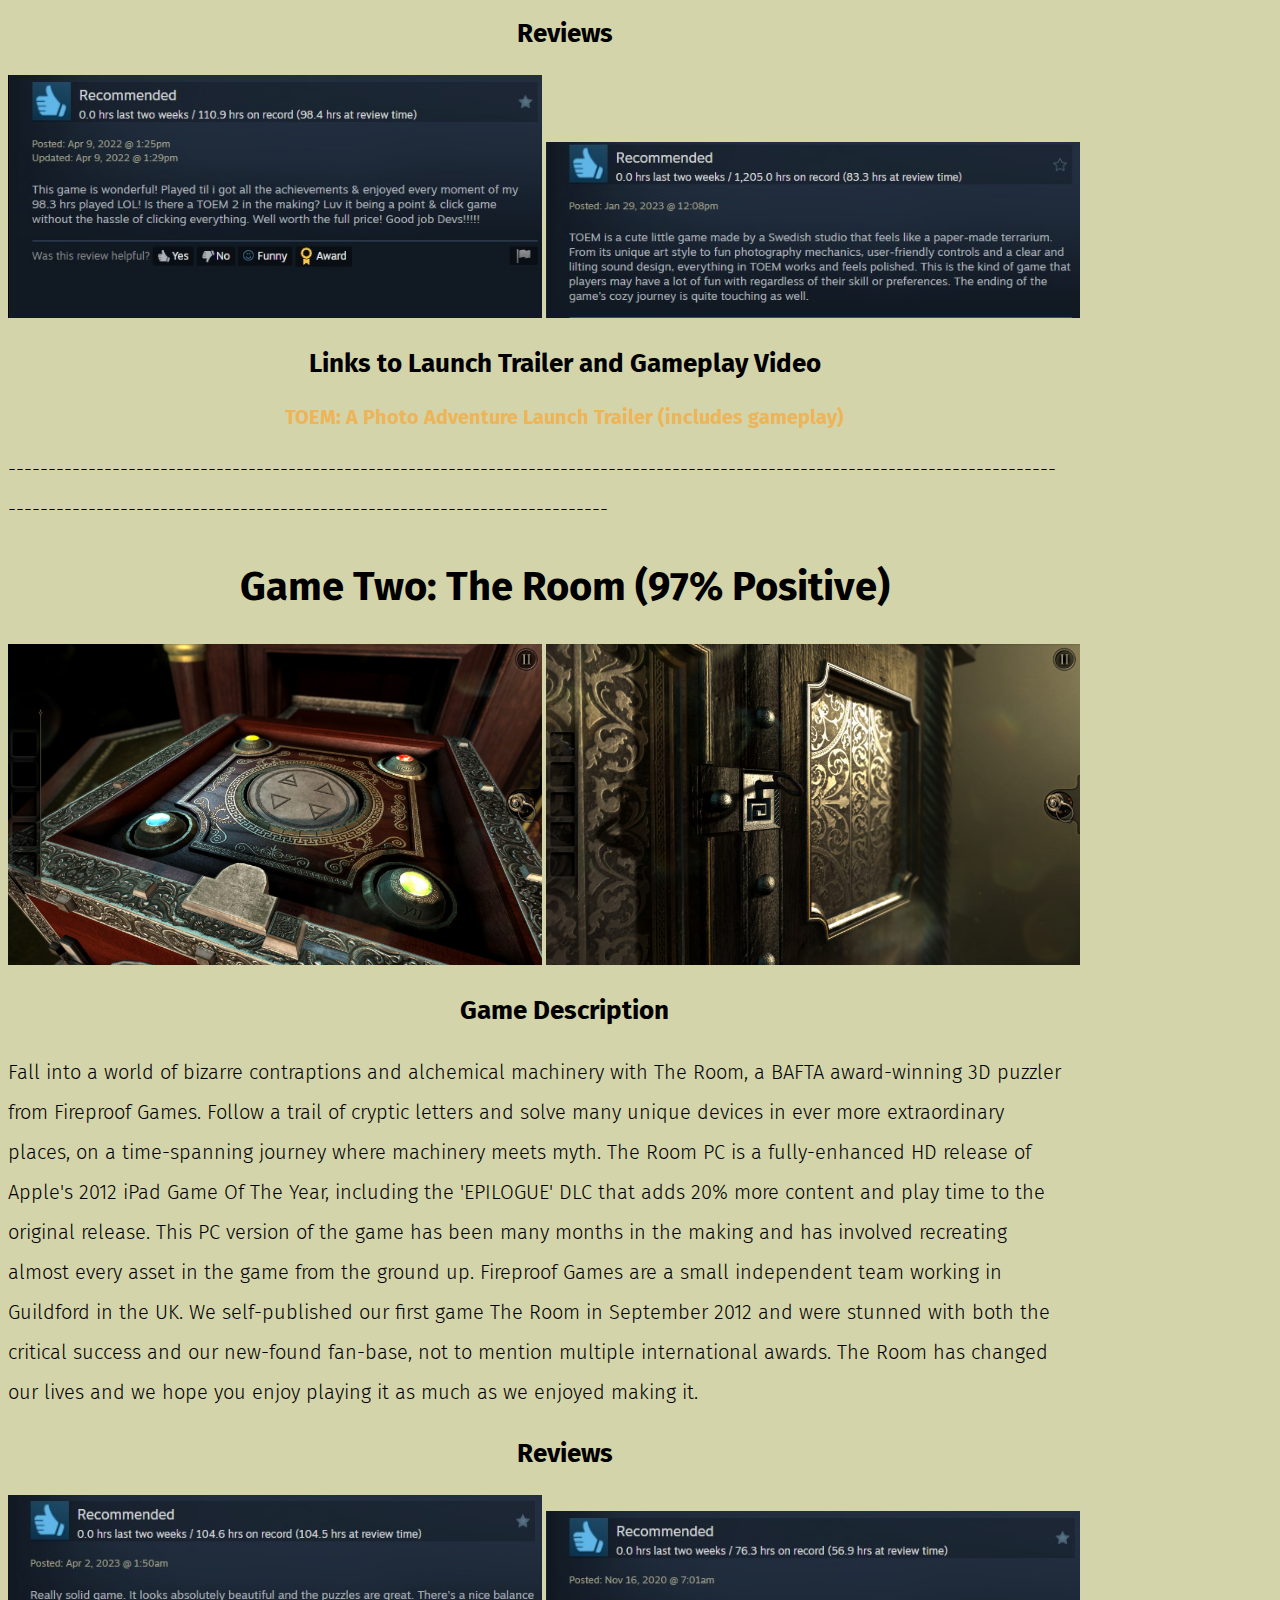
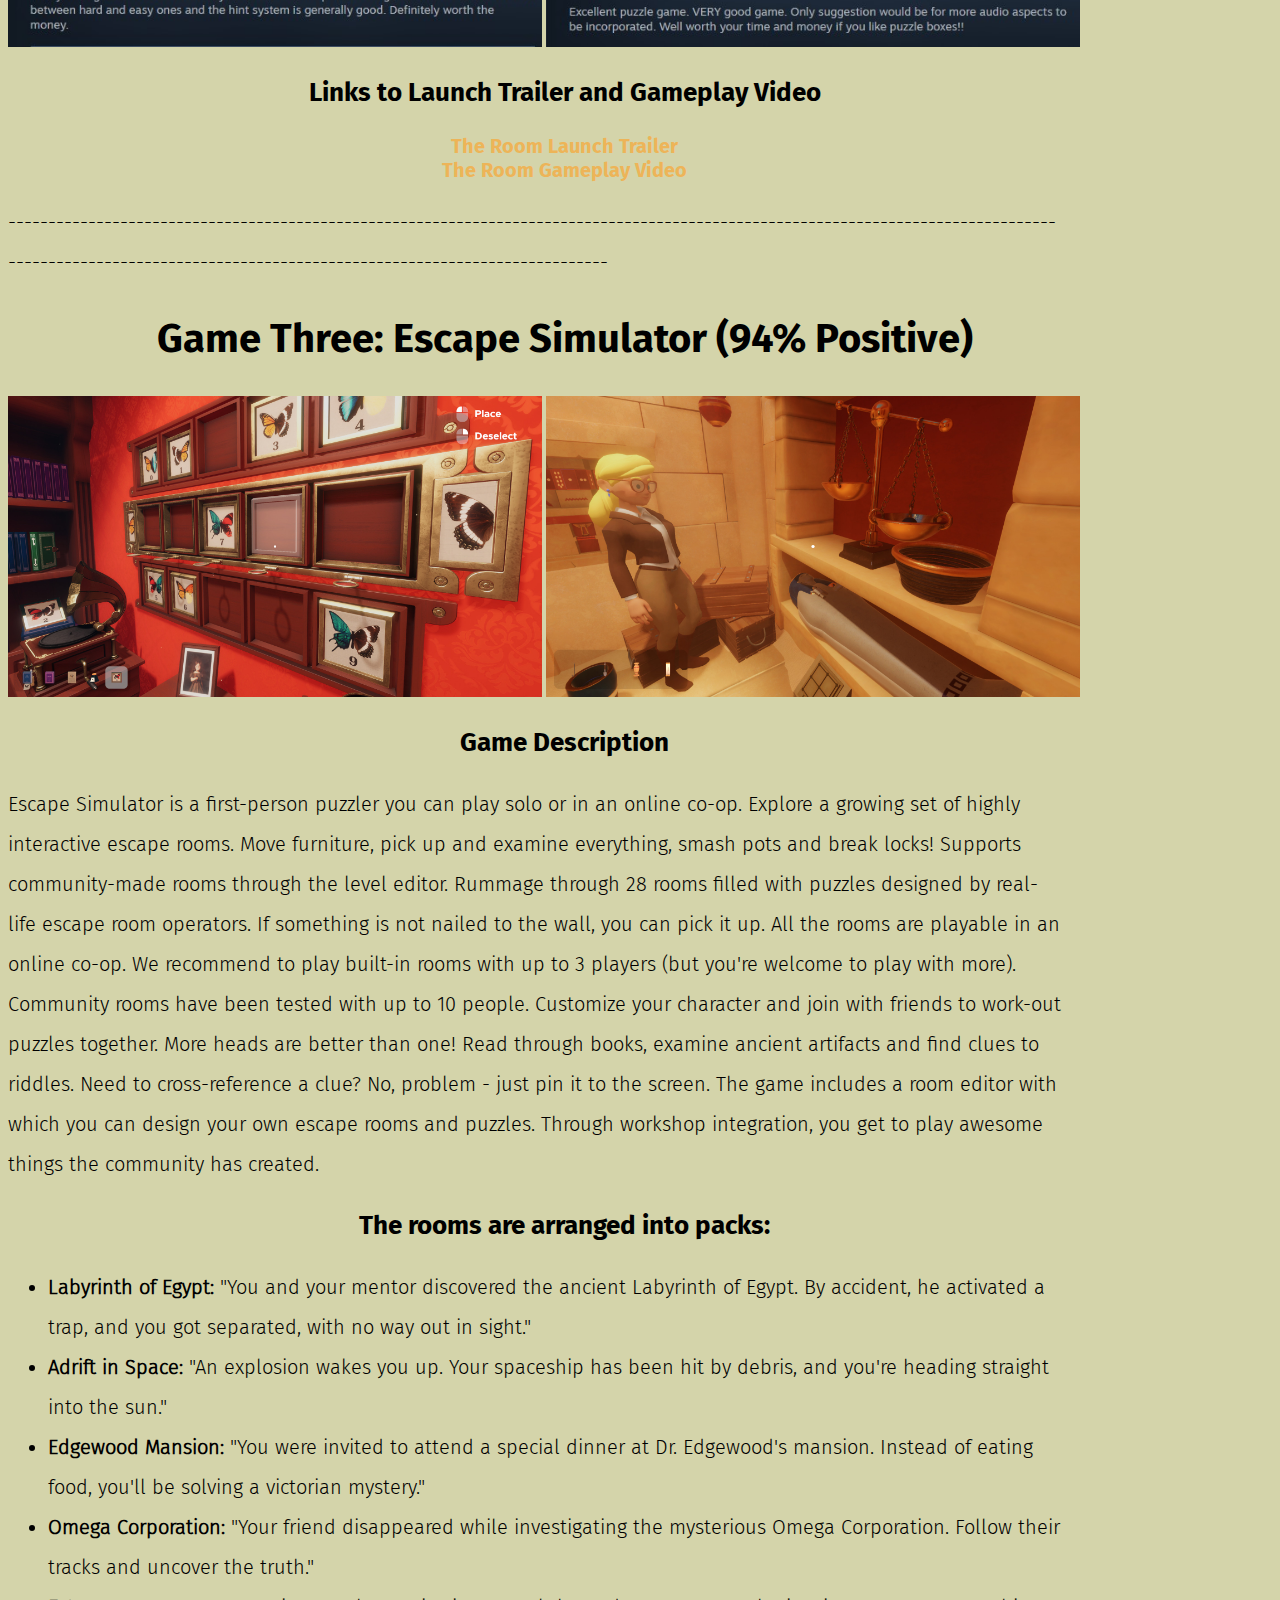
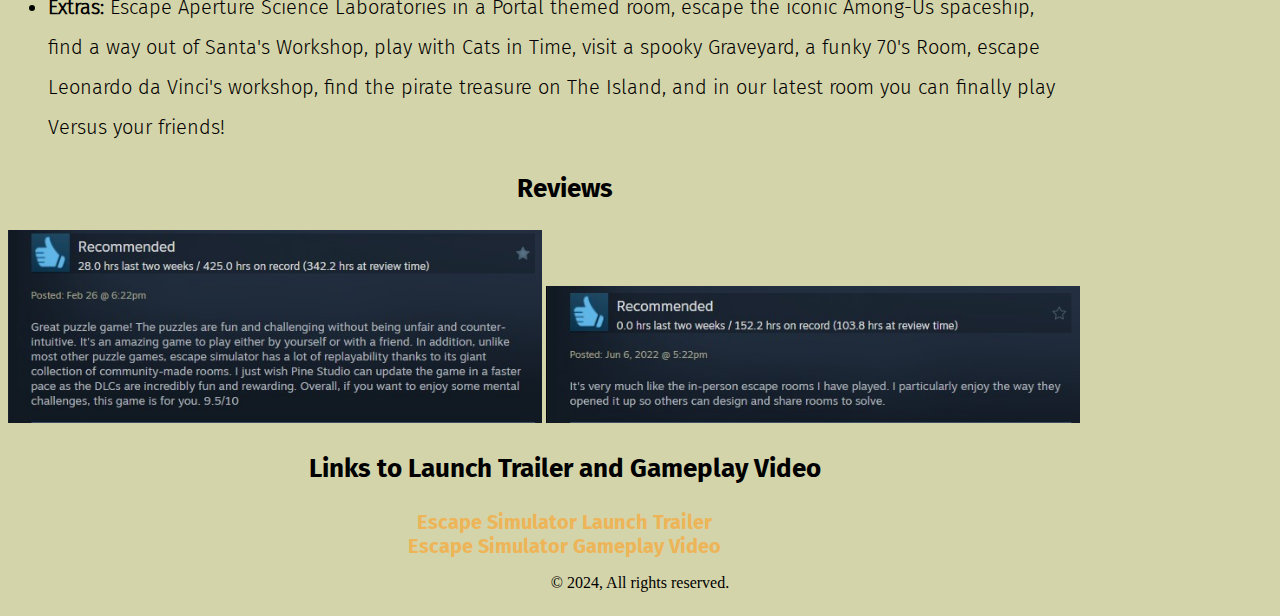
<file: Puzzle.html>
<!DOCTYPE html>
<html lang="en">
    <head>
        <meta charset="utf-8">
        <title>Best Games By Genre</title>
        <link rel="stylesheet" href="style.css">
		<script src="images.js"></script>
    </head>
	
    <body>
        <header>
			<h1>Best Games By Genre</h1>
			<img class="headerpic" src="Puzzle/puzzle header pic.webp" alt="Puzzle Header">
		</header>
		<main>
			<div id="lightbox" class="lightbox">
				<span class="close">&times;</span>
				<img class="lightbox-content" id="lightbox-img">
			</div>
			<div class="content">
				<h2>Puzzle</h2>
				<p>
				Puzzle video games make up a broad genre of video games that emphasize puzzle solving. The types of puzzles can test problem-solving skills, including logic, pattern recognition, sequence solving, spatial recognition, and word completion. Many puzzle games involve a real-time element and require quick thinking, such as Tetris (1985) and Lemmings (1991).
				</p>
				<h2>Game One: TOEM: A Photo Adventure (99% Positive)</h2>
				<img class="clickable" src="Puzzle/toem 1.jpg" alt="toem 1">
				<img class="clickable" src="Puzzle/toem 2.jpg" alt="toem 2">
				<h3>Game Description</h3>
				<p>
				Set off on a delightful expedition and use your photographic eye to uncover the mysteries of the magical TOEM in this hand-drawn adventure game. Chat with quirky characters, solve their problems by snapping neat photos, and make your way through a relaxing landscape! Take photos with your camera to solve puzzles and help people! Listen to chill beats and take in your surroundings!
				</p>
				<h3>Reviews</h3>
				<img class="clickable" src="Puzzle/toem review 1.jpg" alt="toem review 1">
				<img class="clickable" src="Puzzle/toem review 2.jpg" alt="toem review 2">
				<h3>Links to Launch Trailer and Gameplay Video</h3>
				<a href="https://www.youtube.com/watch?v=7fmq14BgxCs">TOEM: A Photo Adventure Launch Trailer (includes gameplay)</a>
				
				<p>[base64]</p>
				
				<h2>Game Two: The Room (97% Positive)</h2>
				<img class="clickable" src="Puzzle/the room 1.jpg" alt="the room">
				<img class="clickable" src="Puzzle/the room 2.jpg" alt="the room 2">
				<h3>Game Description</h3>
				<p>
				Fall into a world of bizarre contraptions and alchemical machinery with The Room, a BAFTA award-winning 3D puzzler from Fireproof Games. Follow a trail of cryptic letters and solve many unique devices in ever more extraordinary places, on a time-spanning journey where machinery meets myth. The Room PC is a fully-enhanced HD release of Apple's 2012 iPad Game Of The Year, including the 'EPILOGUE' DLC that adds 20% more content and play time to the original release. This PC version of the game has been many months in the making and has involved recreating almost every asset in the game from the ground up. Fireproof Games are a small independent team working in Guildford in the UK. We self-published our first game The Room in September 2012 and were stunned with both the critical success and our new-found fan-base, not to mention multiple international awards. The Room has changed our lives and we hope you enjoy playing it as much as we enjoyed making it.
				</p>
				<h3>Reviews</h3>
				<img class="clickable" src="Puzzle/the room review 1.jpg" alt="the room review 1">
				<img class="clickable" src="Puzzle/the room review 2.jpg" alt="the room review 2">
				<h3>Links to Launch Trailer and Gameplay Video</h3>
				<a href="https://www.youtube.com/watch?v=serXOn-NHG8">The Room Launch Trailer</a>
				<a href="https://www.youtube.com/watch?v=Y2GY12htotA">The Room Gameplay Video</a>
				
				<p>[base64]</p>
				
				<h2>Game Three: Escape Simulator (94% Positive)</h2>
				<img class="clickable" src="Puzzle/esc sim 1.jpg" alt="esc sim 1">
				<img class="clickable" src="Puzzle/esc sim 2.jpg" alt="esc sim 2">
				<h3>Game Description</h3>
				<p>
				Escape Simulator is a first-person puzzler you can play solo or in an online co-op. Explore a growing set of highly interactive escape rooms. Move furniture, pick up and examine everything, smash pots and break locks! Supports community-made rooms through the level editor. Rummage through 28 rooms filled with puzzles designed by real-life escape room operators. If something is not nailed to the wall, you can pick it up. All the rooms are playable in an online co-op. We recommend to play built-in rooms with up to 3 players (but you're welcome to play with more). Community rooms have been tested with up to 10 people. Customize your character and join with friends to work-out puzzles together. More heads are better than one! Read through books, examine ancient artifacts and find clues to riddles. Need to cross-reference a clue? No, problem - just pin it to the screen. The game includes a room editor with which you can design your own escape rooms and puzzles. Through workshop integration, you get to play awesome things the community has created.
				</p>
				<h3>The rooms are arranged into packs:</h3>
				<ul>
					<li><strong>Labyrinth of Egypt:</strong> "You and your mentor discovered the ancient Labyrinth of Egypt. By accident, he activated a trap, and you got separated, with no way out in sight."</li>
					<li><strong>Adrift in Space:</strong> "An explosion wakes you up. Your spaceship has been hit by debris, and you're heading straight into the sun."</li>
					<li><strong>Edgewood Mansion:</strong> "You were invited to attend a special dinner at Dr. Edgewood's mansion. Instead of eating food, you'll be solving a victorian mystery."</li>
					<li><strong>Omega Corporation:</strong> "Your friend disappeared while investigating the mysterious Omega Corporation. Follow their tracks and uncover the truth."</li>
					<li><strong>Extras:</strong> Escape Aperture Science Laboratories in a Portal themed room, escape the iconic Among-Us spaceship, find a way out of Santa's Workshop, play with Cats in Time, visit a spooky Graveyard, a funky 70's Room, escape Leonardo da Vinci's workshop, find the pirate treasure on The Island, and in our latest room you can finally play Versus your friends!</li>
				</ul>
				<h3>Reviews</h3>
				<img class="clickable" src="Puzzle/esc sim review 1.jpg" alt="esc sim review 1">
				<img class="clickable" src="Puzzle/esc sim review 2.jpg" alt="esc sim review 2">
				<h3>Links to Launch Trailer and Gameplay Video</h3>
				<a href="https://www.youtube.com/watch?v=2VT7_tfRYV8">Escape Simulator Launch Trailer</a>
				<a href="https://www.youtube.com/watch?v=5zY2SzFUiBw">Escape Simulator Gameplay Video</a>
			</div>
			<nav class="genres">		
				<h2>Genres</h2>
				<a href="index.html">Home</a>
				<a href="FPS.html">FPS</a>
				<a href="RPG.html">RPG</a>
				<a href="Racing.html">Racing</a>
				<a href="Fighting.html">Fighting</a>
				<a href="Puzzle.html">Puzzle</a>
				<a href="Connect.html">Connect</a
			</nav>			
		</main>
	
		<footer>&copy; 2024, All rights reserved.</footer>
    </body>
	
</html>
</file>
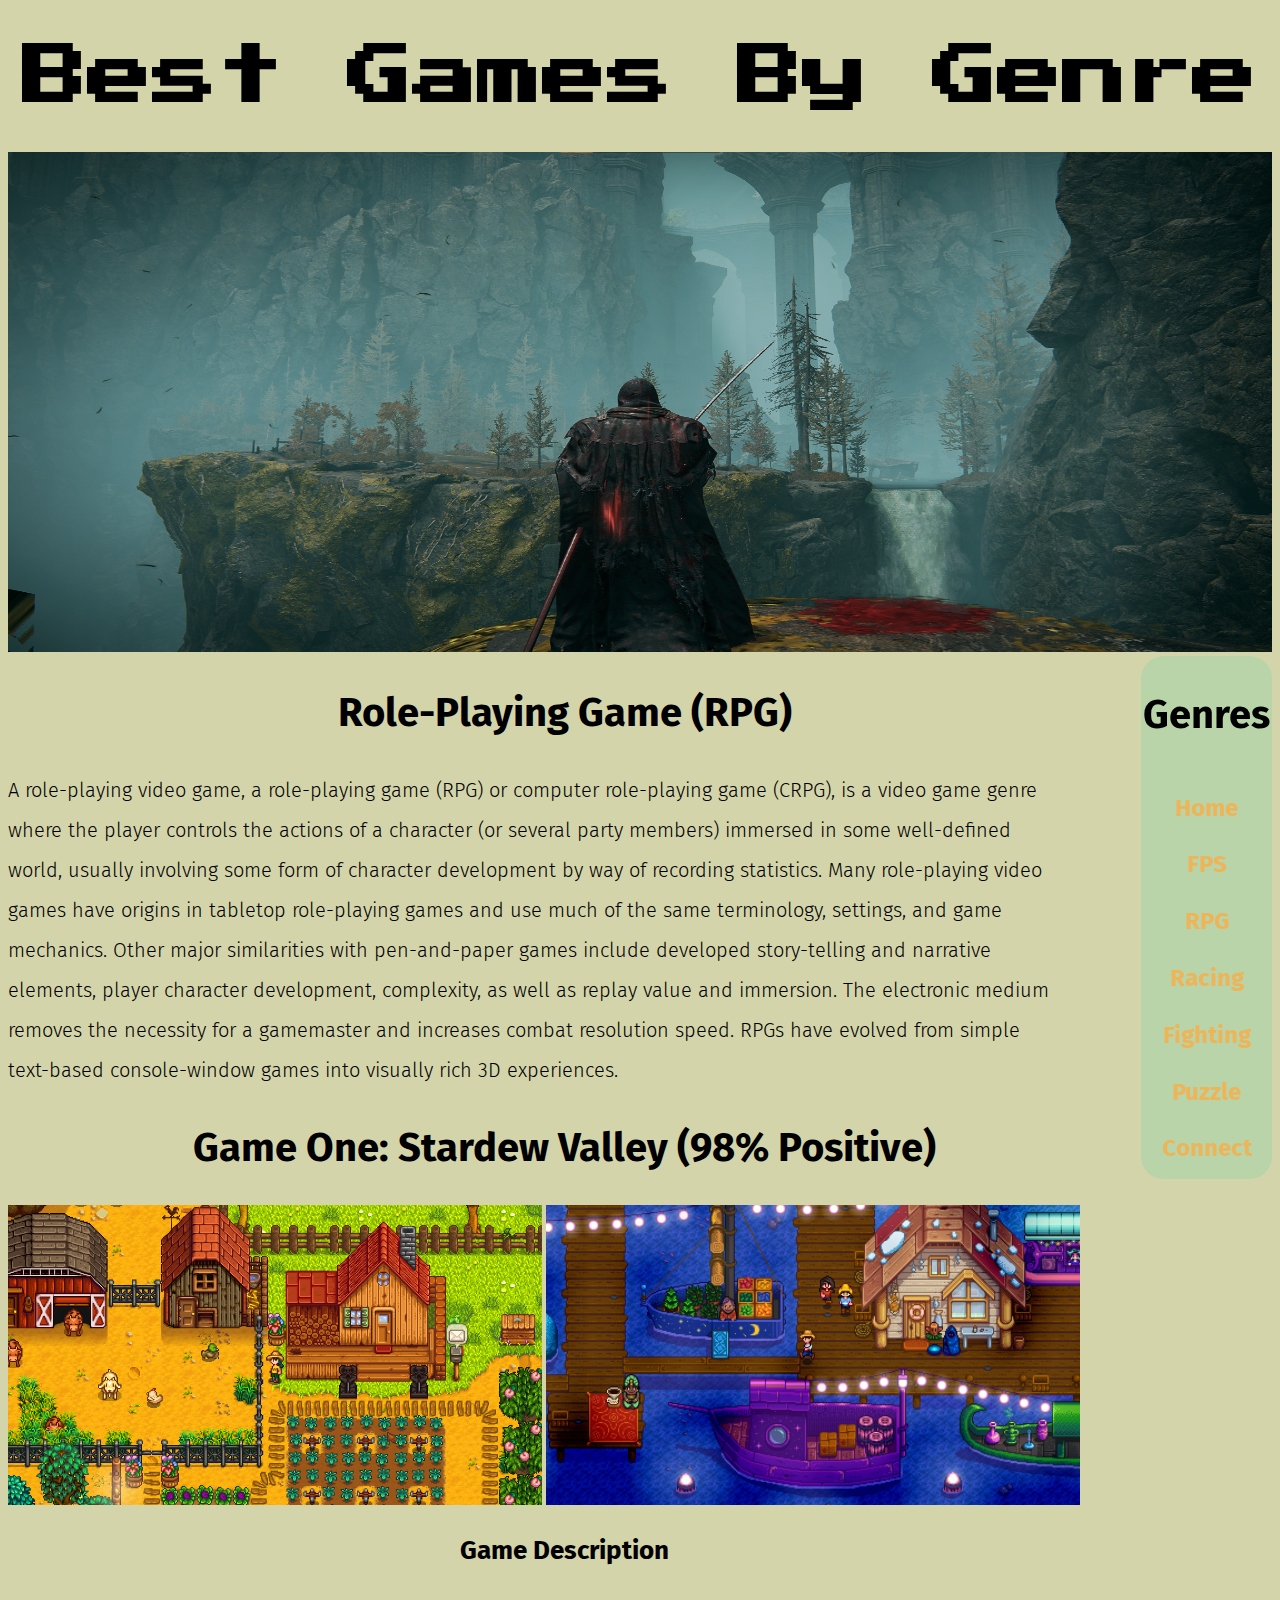
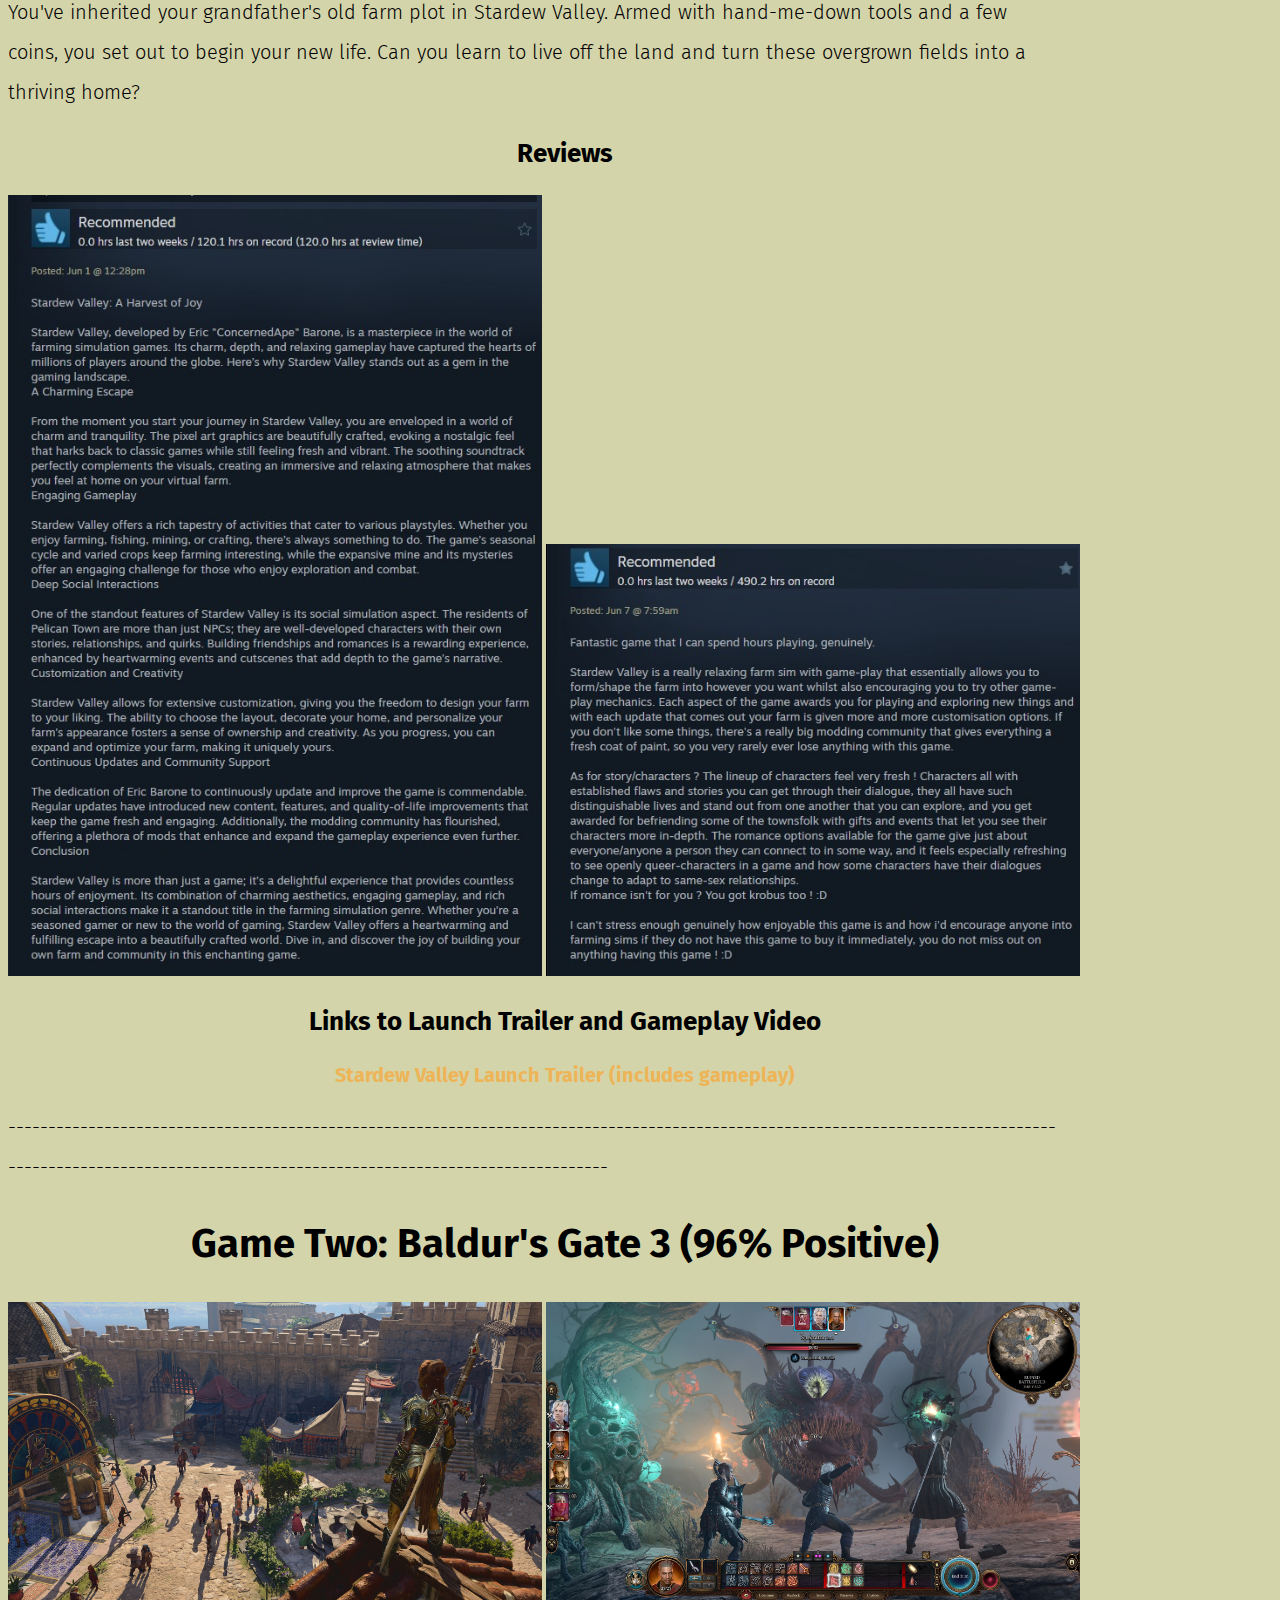
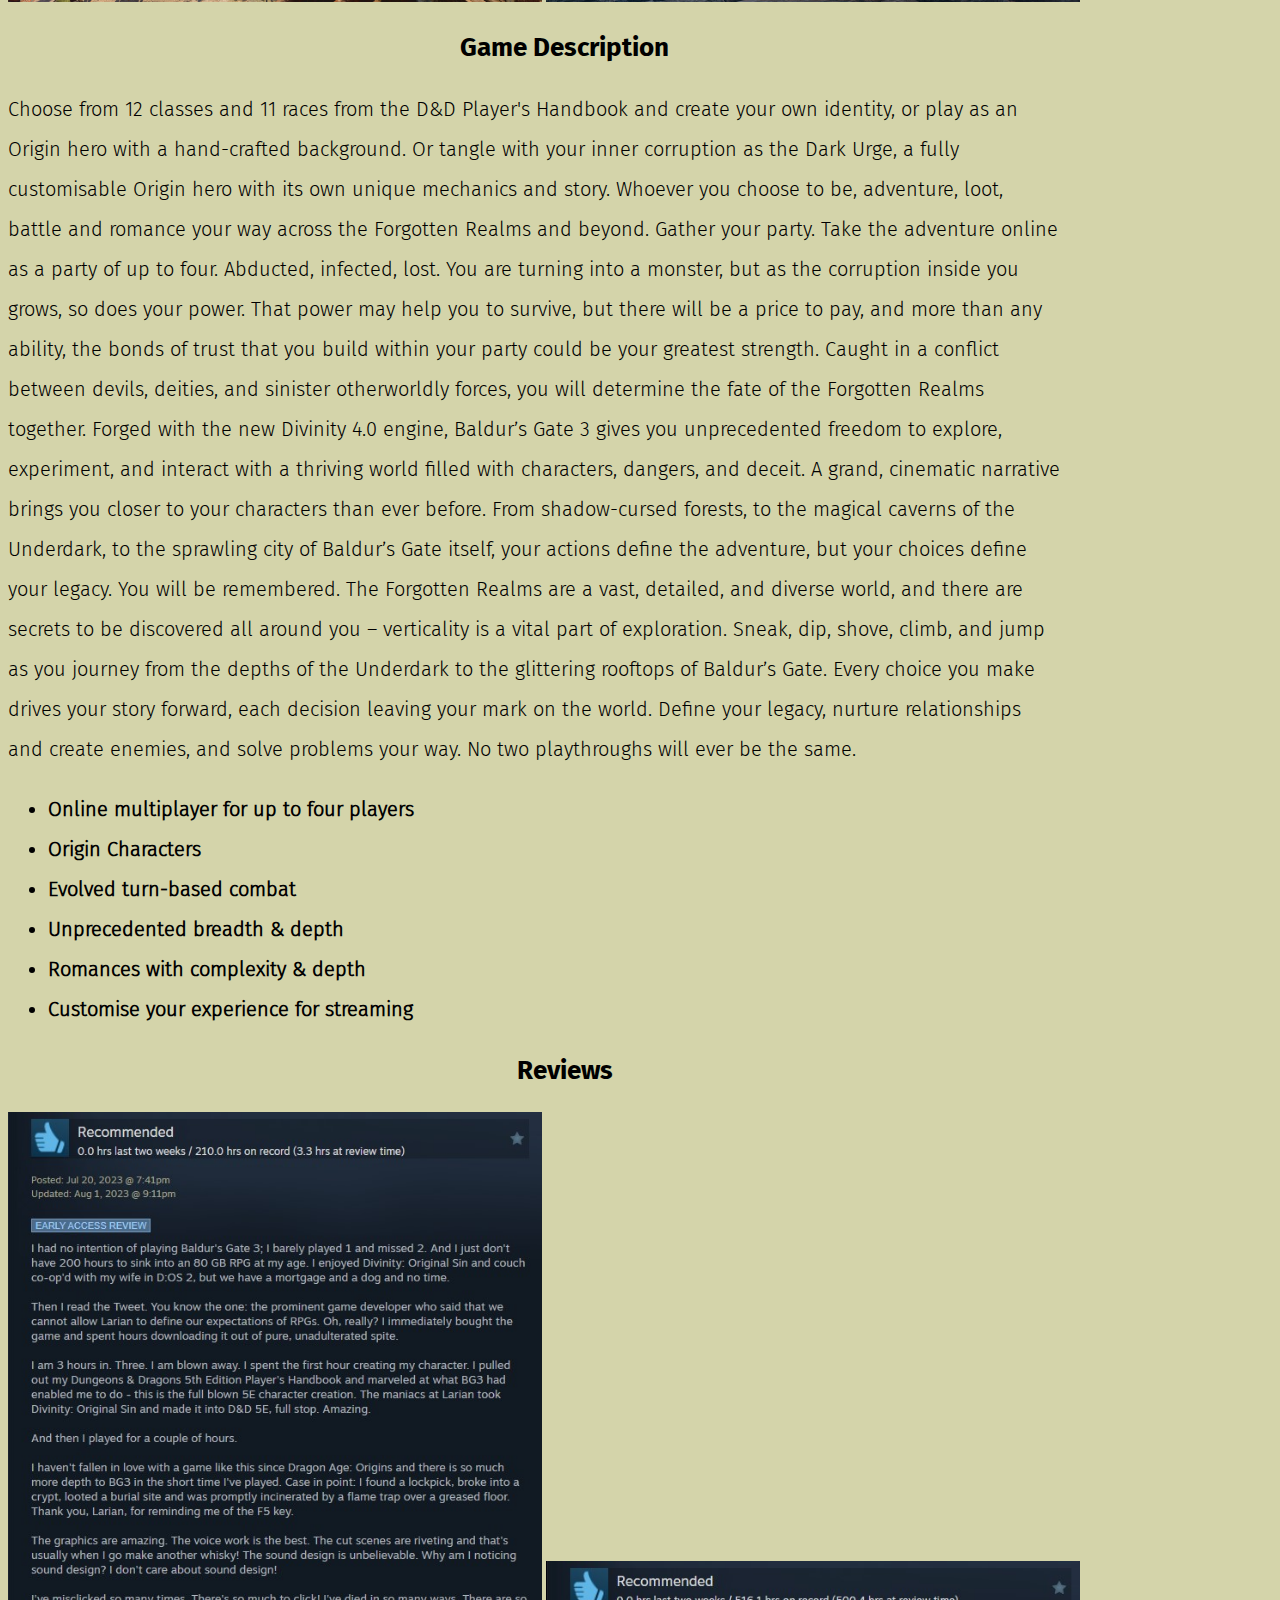
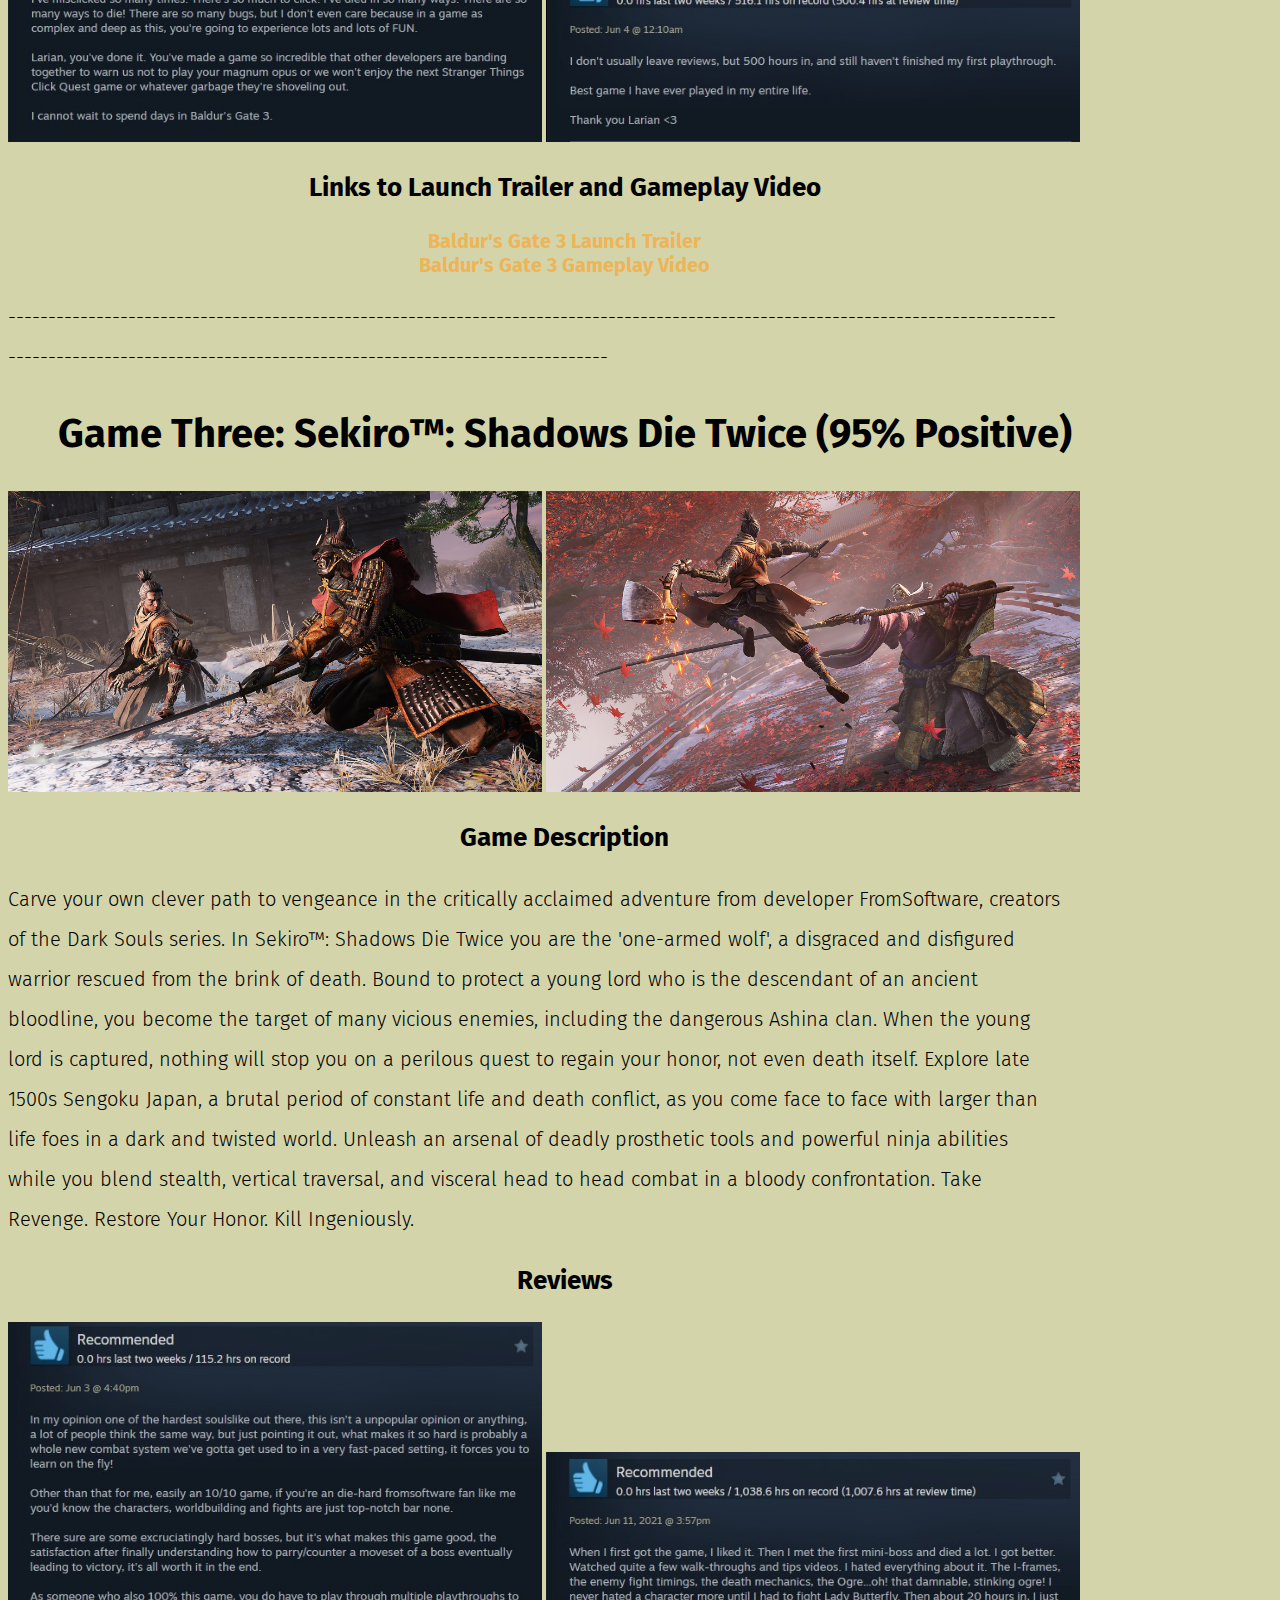
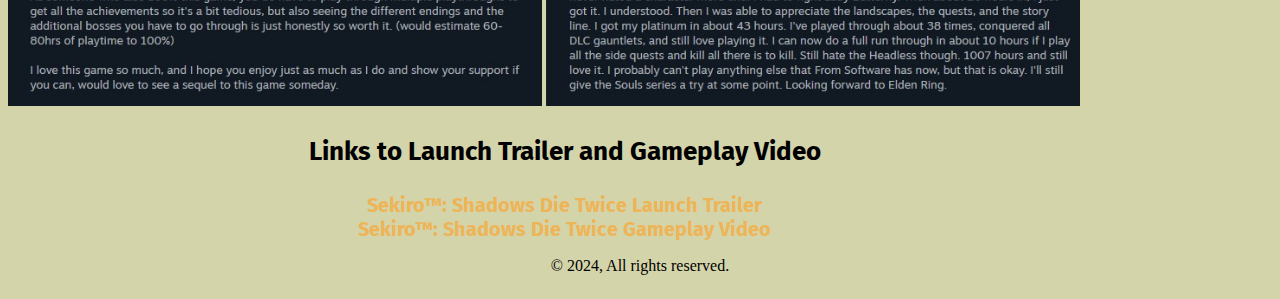
<file: RPG.html>
<!DOCTYPE html>
<html lang="en">
    <head>
        <meta charset="utf-8">
        <title>Best Games By Genre</title>
        <link rel="stylesheet" href="style.css">
		<script src="images.js"></script>
    </head>
	
    <body>
        <header>
			<h1>Best Games By Genre</h1>
			<img class="headerpic" src="RPG/RPG header pic.png" alt="RPG Header">
		</header>
		<main>
			<div id="lightbox" class="lightbox">
				<span class="close">&times;</span>
				<img class="lightbox-content" id="lightbox-img">
			</div>
			<div class="content">
				<h2>Role-Playing Game (RPG)</h2>
				<p>
				A role-playing video game, a role-playing game (RPG) or computer role-playing game (CRPG), is a video game genre where the player controls the actions of a character (or several party members) immersed in some well-defined world, usually involving some form of character development by way of recording statistics. Many role-playing video games have origins in tabletop role-playing games and use much of the same terminology, settings, and game mechanics. Other major similarities with pen-and-paper games include developed story-telling and narrative elements, player character development, complexity, as well as replay value and immersion. The electronic medium removes the necessity for a gamemaster and increases combat resolution speed. RPGs have evolved from simple text-based console-window games into visually rich 3D experiences.
				</p>
				<h2>Game One: Stardew Valley (98% Positive)</h2>
				<img class="clickable" src="RPG/stardew valley 1.jpg" alt="sv1">
				<img class="clickable" src="RPG/stardew valley 2.jpg" alt="sv2">
				<h3>Game Description</h3>
				<p>
				You've inherited your grandfather's old farm plot in Stardew Valley. Armed with hand-me-down tools and a few coins, you set out to begin your new life. Can you learn to live off the land and turn these overgrown fields into a thriving home?
				</p>
				<h3>Reviews</h3>
				<img class="clickable" src="RPG/stardew review 1.jpg" alt="sv review 1">
				<img class="clickable" src="RPG/stardew review 2.jpg" alt="sv review 2">
				<h3>Links to Launch Trailer and Gameplay Video</h3>
				<a href="https://www.youtube.com/watch?v=ot7uXNQskhs">Stardew Valley Launch Trailer (includes gameplay)</a>
				
				<p>[base64]</p>
				
				<h2>Game Two: Baldur's Gate 3 (96% Positive)</h2>
				<img class="clickable" src="RPG/baldurs gate 3.jpg" alt="bg">
				<img class="clickable" src="RPG/baldurs gate 3 2.jpg" alt="bg2">
				<h3>Game Description</h3>
				<p>
				Choose from 12 classes and 11 races from the D&D Player's Handbook and create your own identity, or play as an Origin hero with a hand-crafted background. Or tangle with your inner corruption as the Dark Urge, a fully customisable Origin hero with its own unique mechanics and story. Whoever you choose to be, adventure, loot, battle and romance your way across the Forgotten Realms and beyond. Gather your party. Take the adventure online as a party of up to four. Abducted, infected, lost. You are turning into a monster, but as the corruption inside you grows, so does your power. That power may help you to survive, but there will be a price to pay, and more than any ability, the bonds of trust that you build within your party could be your greatest strength. Caught in a conflict between devils, deities, and sinister otherworldly forces, you will determine the fate of the Forgotten Realms together. Forged with the new Divinity 4.0 engine, Baldur’s Gate 3 gives you unprecedented freedom to explore, experiment, and interact with a thriving world filled with characters, dangers, and deceit. A grand, cinematic narrative brings you closer to your characters than ever before. From shadow-cursed forests, to the magical caverns of the Underdark, to the sprawling city of Baldur’s Gate itself, your actions define the adventure, but your choices define your legacy. You will be remembered. The Forgotten Realms are a vast, detailed, and diverse world, and there are secrets to be discovered all around you – verticality is a vital part of exploration. Sneak, dip, shove, climb, and jump as you journey from the depths of the Underdark to the glittering rooftops of Baldur’s Gate. Every choice you make drives your story forward, each decision leaving your mark on the world. Define your legacy, nurture relationships and create enemies, and solve problems your way. No two playthroughs will ever be the same.
				</p>
				<ul>
					<li><strong>Online multiplayer for up to four players</strong></li>
					<li><strong>Origin Characters</strong></li>
					<li><strong>Evolved turn-based combat</strong></li>
					<li><strong>Unprecedented breadth & depth</strong></li>
					<li><strong>Romances with complexity & depth</strong></li>
					<li><strong>Customise your experience for streaming</strong></li>
				</ul>
				<h3>Reviews</h3>
				<img class="clickable" src="RPG/bg review 1.jpg" alt="bg review 1">
				<img class="clickable" src="RPG/bg review 2.jpg" alt="bg review 2">
				<h3>Links to Launch Trailer and Gameplay Video</h3>
				<a href="https://www.youtube.com/watch?v=1T22wNvoNiU">Baldur's Gate 3 Launch Trailer</a>
				<a href="https://www.youtube.com/watch?v=okFSR8CCOPY">Baldur's Gate 3 Gameplay Video</a>
				
				<p>[base64]</p>
				
				<h2>Game Three: Sekiro™: Shadows Die Twice (95% Positive)</h2>
				<img class="clickable" src="RPG/sekiro 1.jpg" alt="sekiro">
				<img class="clickable" src="RPG/sekiro 2.jpg" alt="sekiro 2">
				<h3>Game Description</h3>
				<p>
				Carve your own clever path to vengeance in the critically acclaimed adventure from developer FromSoftware, creators of the Dark Souls series. In Sekiro™: Shadows Die Twice you are the 'one-armed wolf', a disgraced and disfigured warrior rescued from the brink of death. Bound to protect a young lord who is the descendant of an ancient bloodline, you become the target of many vicious enemies, including the dangerous Ashina clan. When the young lord is captured, nothing will stop you on a perilous quest to regain your honor, not even death itself. Explore late 1500s Sengoku Japan, a brutal period of constant life and death conflict, as you come face to face with larger than life foes in a dark and twisted world. Unleash an arsenal of deadly prosthetic tools and powerful ninja abilities while you blend stealth, vertical traversal, and visceral head to head combat in a bloody confrontation. Take Revenge. Restore Your Honor. Kill Ingeniously.
				</p>
				<h3>Reviews</h3>
				<img class="clickable" src="RPG/sekiro review 1.jpg" alt="sekiro review 1">
				<img class="clickable" src="RPG/sekiro review 2.jpg" alt="sekiro review 2">
				<h3>Links to Launch Trailer and Gameplay Video</h3>
				<a href="https://www.youtube.com/watch?v=4OgoTZXPACo">Sekiro™: Shadows Die Twice Launch Trailer</a>
				<a href="https://www.youtube.com/watch?v=Rx8pbCN1OcU">Sekiro™: Shadows Die Twice Gameplay Video</a>
			</div>
			<nav class="genres">		
				<h2>Genres</h2>
				<a href="index.html">Home</a>
				<a href="FPS.html">FPS</a>
				<a href="RPG.html">RPG</a>
				<a href="Racing.html">Racing</a>
				<a href="Fighting.html">Fighting</a>
				<a href="Puzzle.html">Puzzle</a>
				<a href="Connect.html">Connect</a
			</nav>			
		</main>
	
		<footer>&copy; 2024, All rights reserved.</footer>
    </body>
	
</html>
</file>
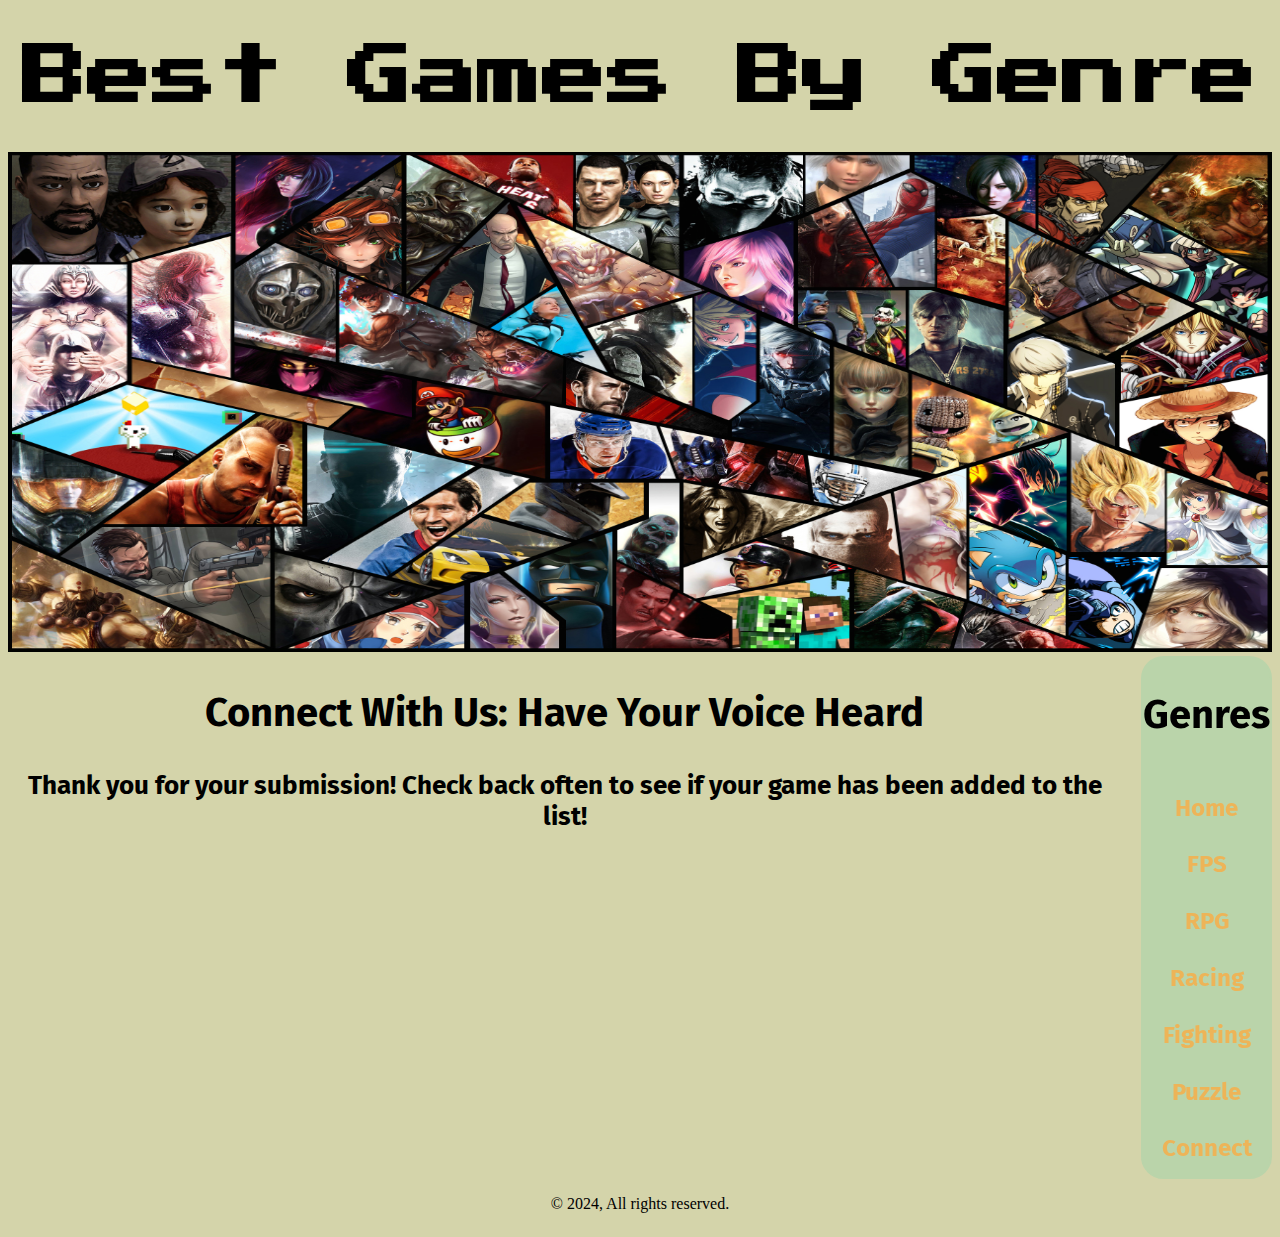
<file: SubmissionMessage.html>
<!DOCTYPE html>
<html lang="en">
    <head>
        <meta charset="utf-8">
        <title>Best Games By Genre</title>
        <link rel="stylesheet" href="style.css">
    </head>	
    <body>
        <header>
			<h1>Best Games By Genre</h1>
			<img class="headerpic" src="Home Header Image.jpeg" alt="Header Image">
		</header>
		<main>
			<div class="content">
				<h2>Connect With Us: Have Your Voice Heard</h2>
				<h3>
				Thank you for your submission! Check back often to see if your game has been added to the list!
				</h3>
			</div>
			<nav class="genres">		
				<h2>Genres</h2>
				<a href="index.html">Home</a>
				<a href="FPS.html">FPS</a>
				<a href="RPG.html">RPG</a>
				<a href="Racing.html">Racing</a>
				<a href="Fighting.html">Fighting</a>
				<a href="Puzzle.html">Puzzle</a>
				<a href="Connect.html">Connect</a
			</nav>
		</main>
	
		<footer>&copy; 2024, All rights reserved.</footer>
    </body>
	
</html>
</file>
<file: style.css>
/* Fonts */
@font-face {
     font-family: PressStart2P;
     src: url(PressStart2P-Regular.ttf);
}

@font-face {
     font-family: FiraSans-Light;
     src: url(FiraSans-Light.ttf);
}

@font-face {
     font-family: FiraSans-Bold;
     src: url(FiraSans-Bold.ttf);
}

/* Main body of work */
body {
     background-color:#d4d4aa;
}

main {
	display: flex;
	justify-content: space-between;
	align-items: flex-start;
}

h1 {
     font-family: PressStart2P;
     color: black;
     text-align: center;
	 font-size: 65px;
}

h2 {
	color: black;
    text-align: center;
	font-size: 40px;
	font-family: FiraSans-Bold;
}
h3 {
     color: black;
     text-align: center;
	 font-size: 26px;
	 font-family: FiraSans-Bold;
}

p {
	flex: 12;
	color: black;
	text-align: left;
	font-family: FiraSans-Light;
	font-size: 20px;
	margin-right: 60px;
	line-height: 2;
}

a {
	display: block;
	text-align: center;
	color: #edb458;
	font-family: FiraSans-Bold;
	font-size: 20px;
	text-decoration: none;
}

a:hover {
	text-decoration: underline;
}

/* Lists */
ol {
	flex: 12;
	color: black;
	text-align: left;
	font-family: FiraSans-Light;
	font-size: 20px;
	margin-right: 60px;
	line-height: 2;
}

ul {
	flex: 12;
	color: black;
	text-align: left;
	font-family: FiraSans-Light;
	font-size: 20px;
	margin-right: 60px;
	line-height: 2;
}

/* Image Scaling */
img {
	width: 48%;
	height: auto;
}

.headerpic {
	width: 100%;
	height: 500px;
}

/* Code that keeps content on left side */
.content {
	flex: 12;
}

/* Code that keeps genres on right side */
nav.genres {
	flex: 1;
    display: flex;
    flex-direction: column;
    margin-left: 20px;
    text-align: right;
	font-size: 30px;
	position: sticky;
	top: 0;
	z-index: 1000;
	background-color: #bad4aa;
	border: solid 2px #bad4aa;
	border-radius: 0.75em;
}

nav.genres h2 {
    margin-bottom: 1em;
	font-family: FiraSans-Bold;
}

nav.genres a {
    margin: 0.6em 0;
    text-decoration: none;
	color: #edb458;
	font-family: FiraSans-Bold;
	font-size: 24px;
}

nav.genres a:hover {
    text-decoration: underline;
	font-weight: bold;
}

nav.genres a:active {
	color: #e8871e;
}

/* Form Format */
label {
	flex: 12;
	color: black;
	text-align: left;
	font-family: FiraSans-Bold;
	font-size: 20px;
	margin-right: 60px;
	line-height: 2;
}

input[id="genre"] {
	width: 65px;
	height: 30px;
}

input[id="game"] {
	height: 30px;
}

input[id="rating"] {
	width: 50px;
	height: 30px;
}

/* Clickable Pictures */
.lightbox {
    display: none;
    position: fixed;
    z-index: 1;
    left: 0;
    top: 0;
    width: 100%;
    height: 100%;
    overflow: auto;
    background-color: rgba(0, 0, 0, .9);
    text-align: center;
    padding-top: 60px;
}

.lightbox-content {
    margin: auto;
    display: block;
	height: 80%;
    width: 80%;
	max-width: 1400px;
	max-height: 1400px;
}

.close {
    position: absolute;
    top: 20px;
    left: 35px;
    color: #f1f1f1;
    font-size: 40px;
    font-weight: bold;
}

.close:hover, .close:focus {
	text-decoration: none;
    cursor: pointer;
}

/* Footer */
footer {
    text-align: center;
    padding: 1em;
}
</file>
